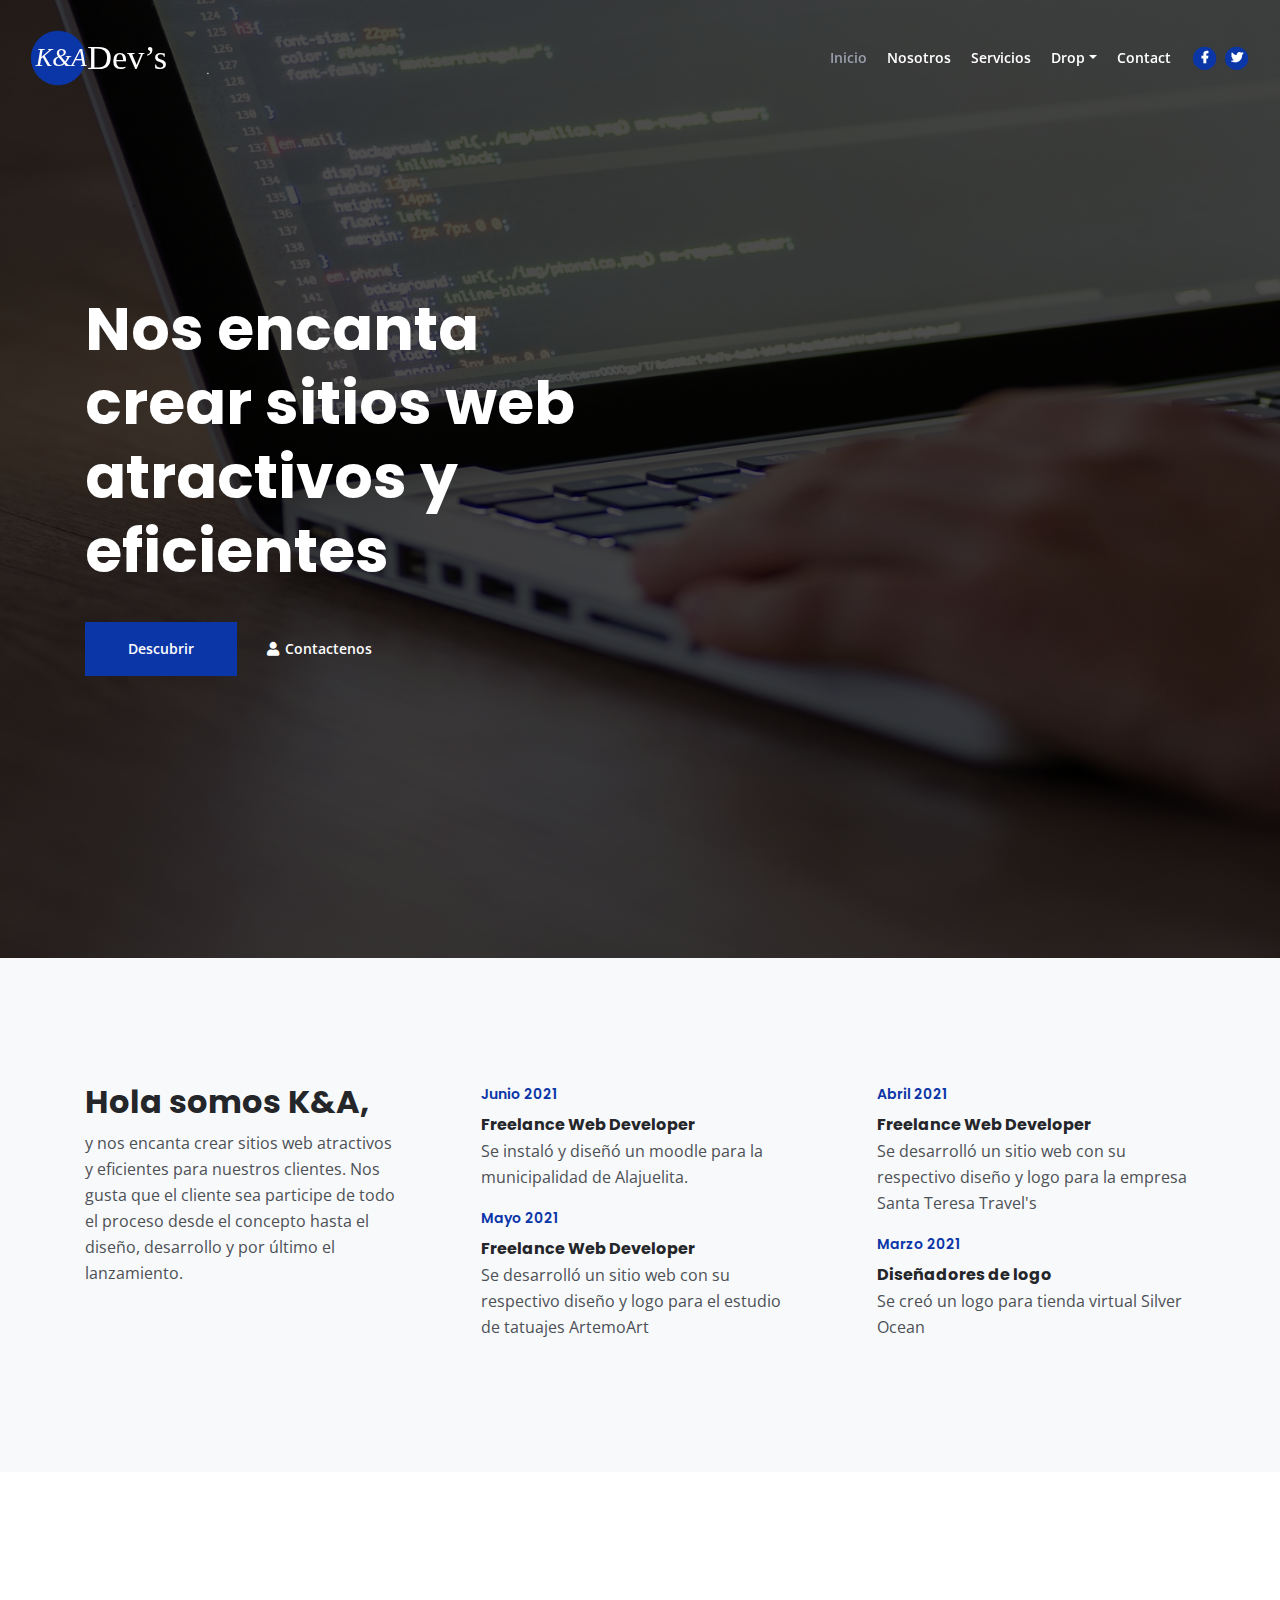
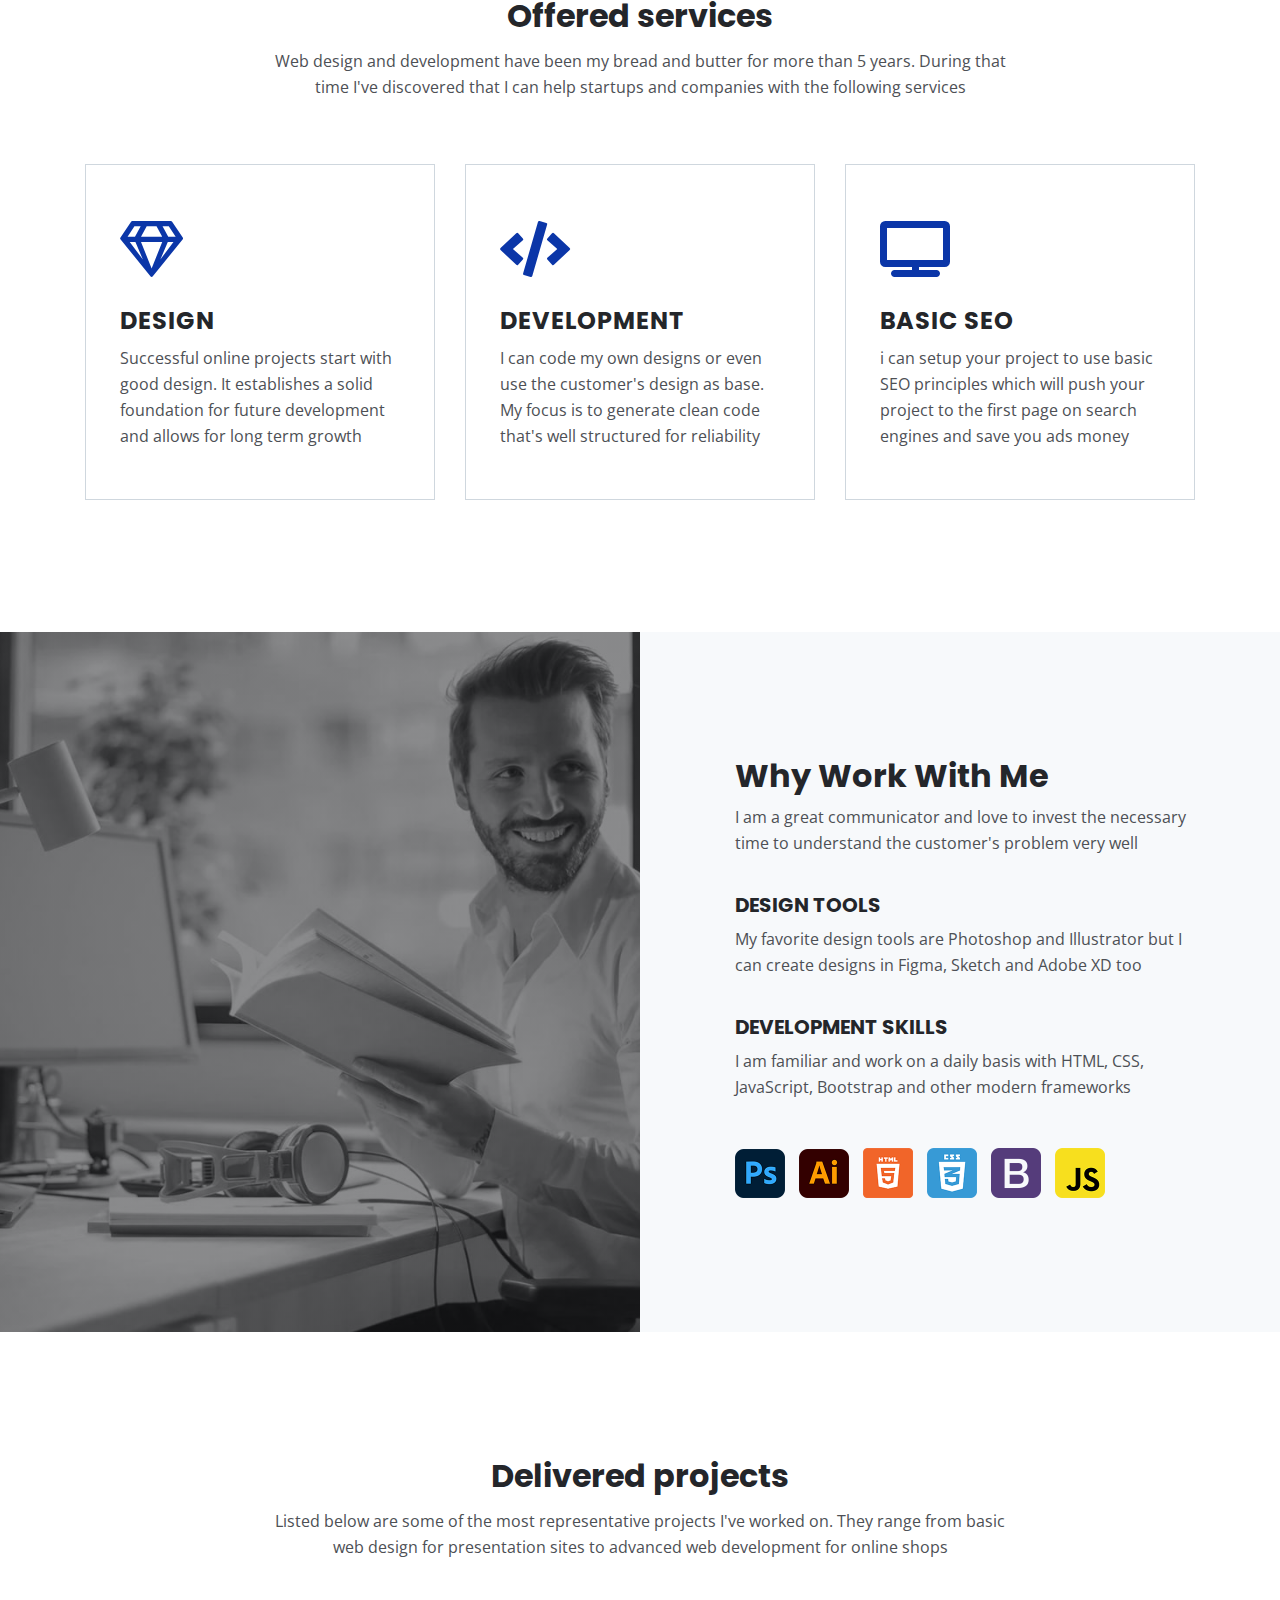
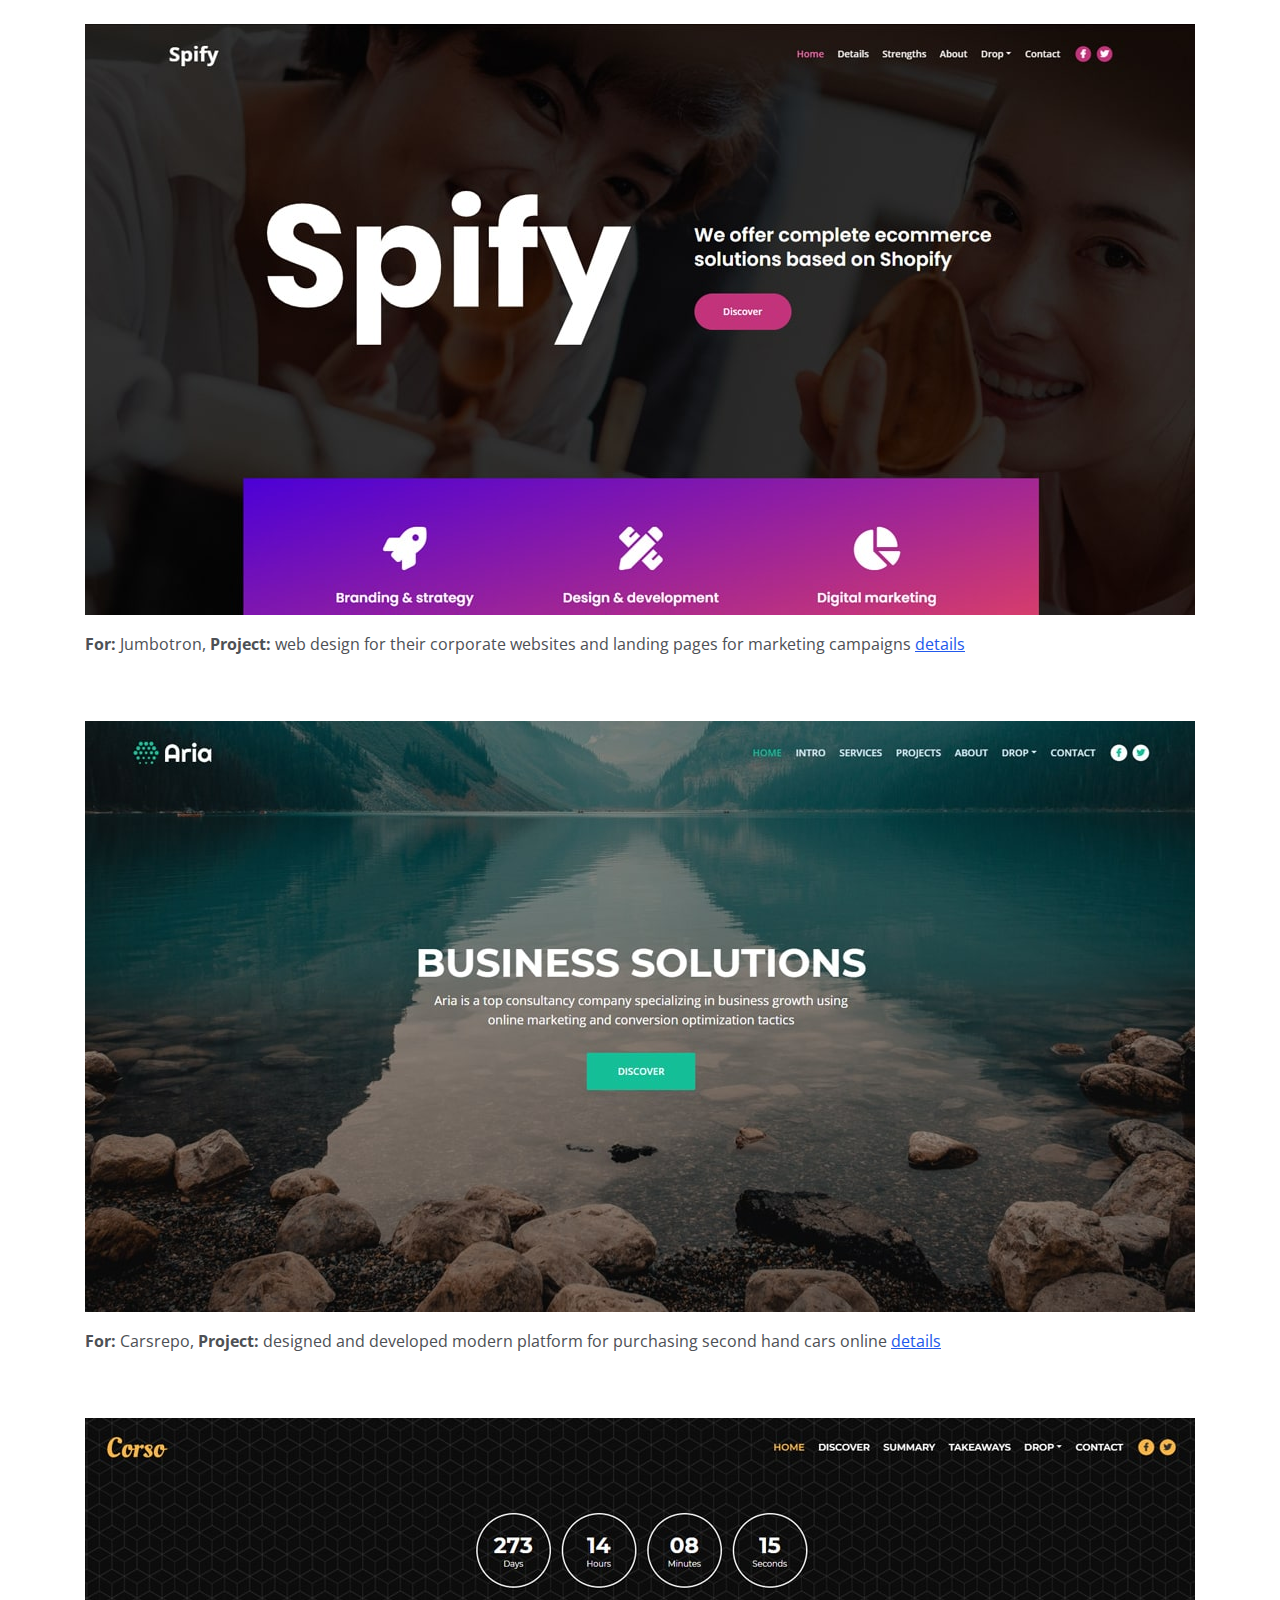
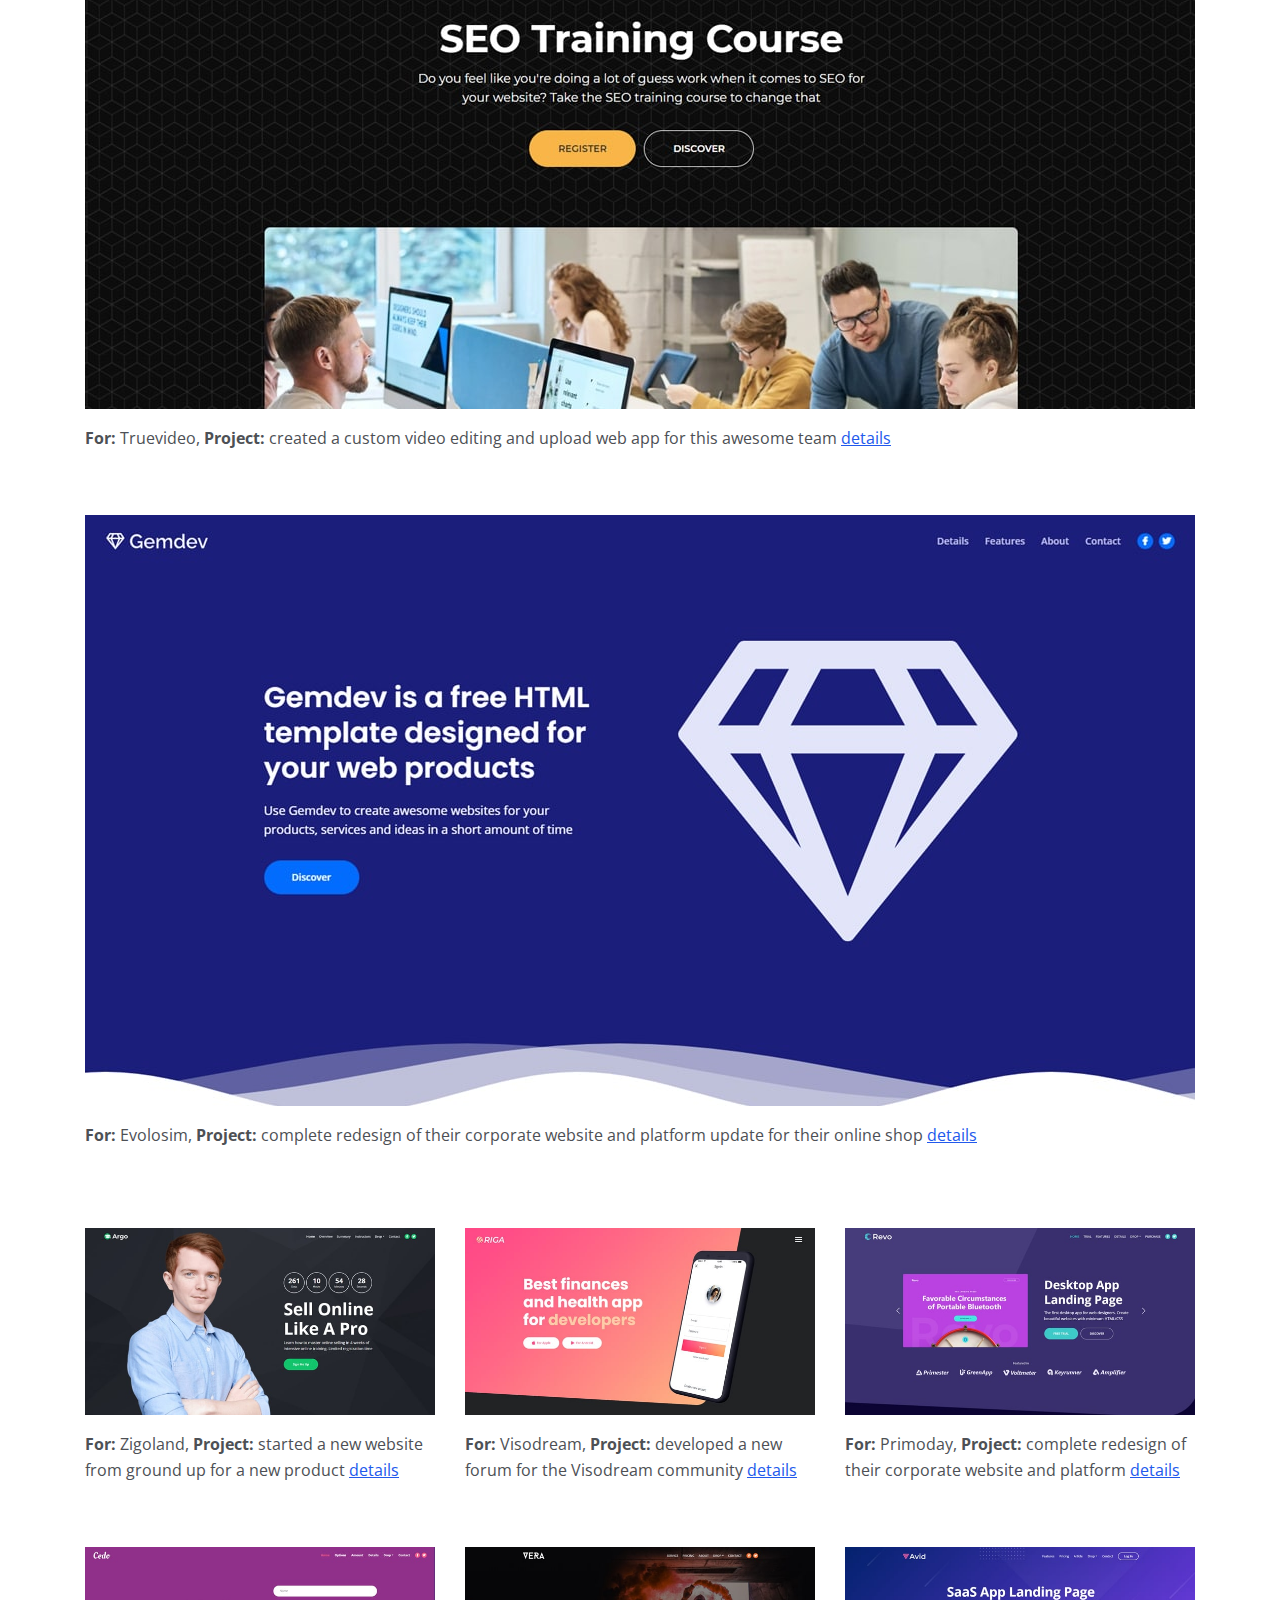
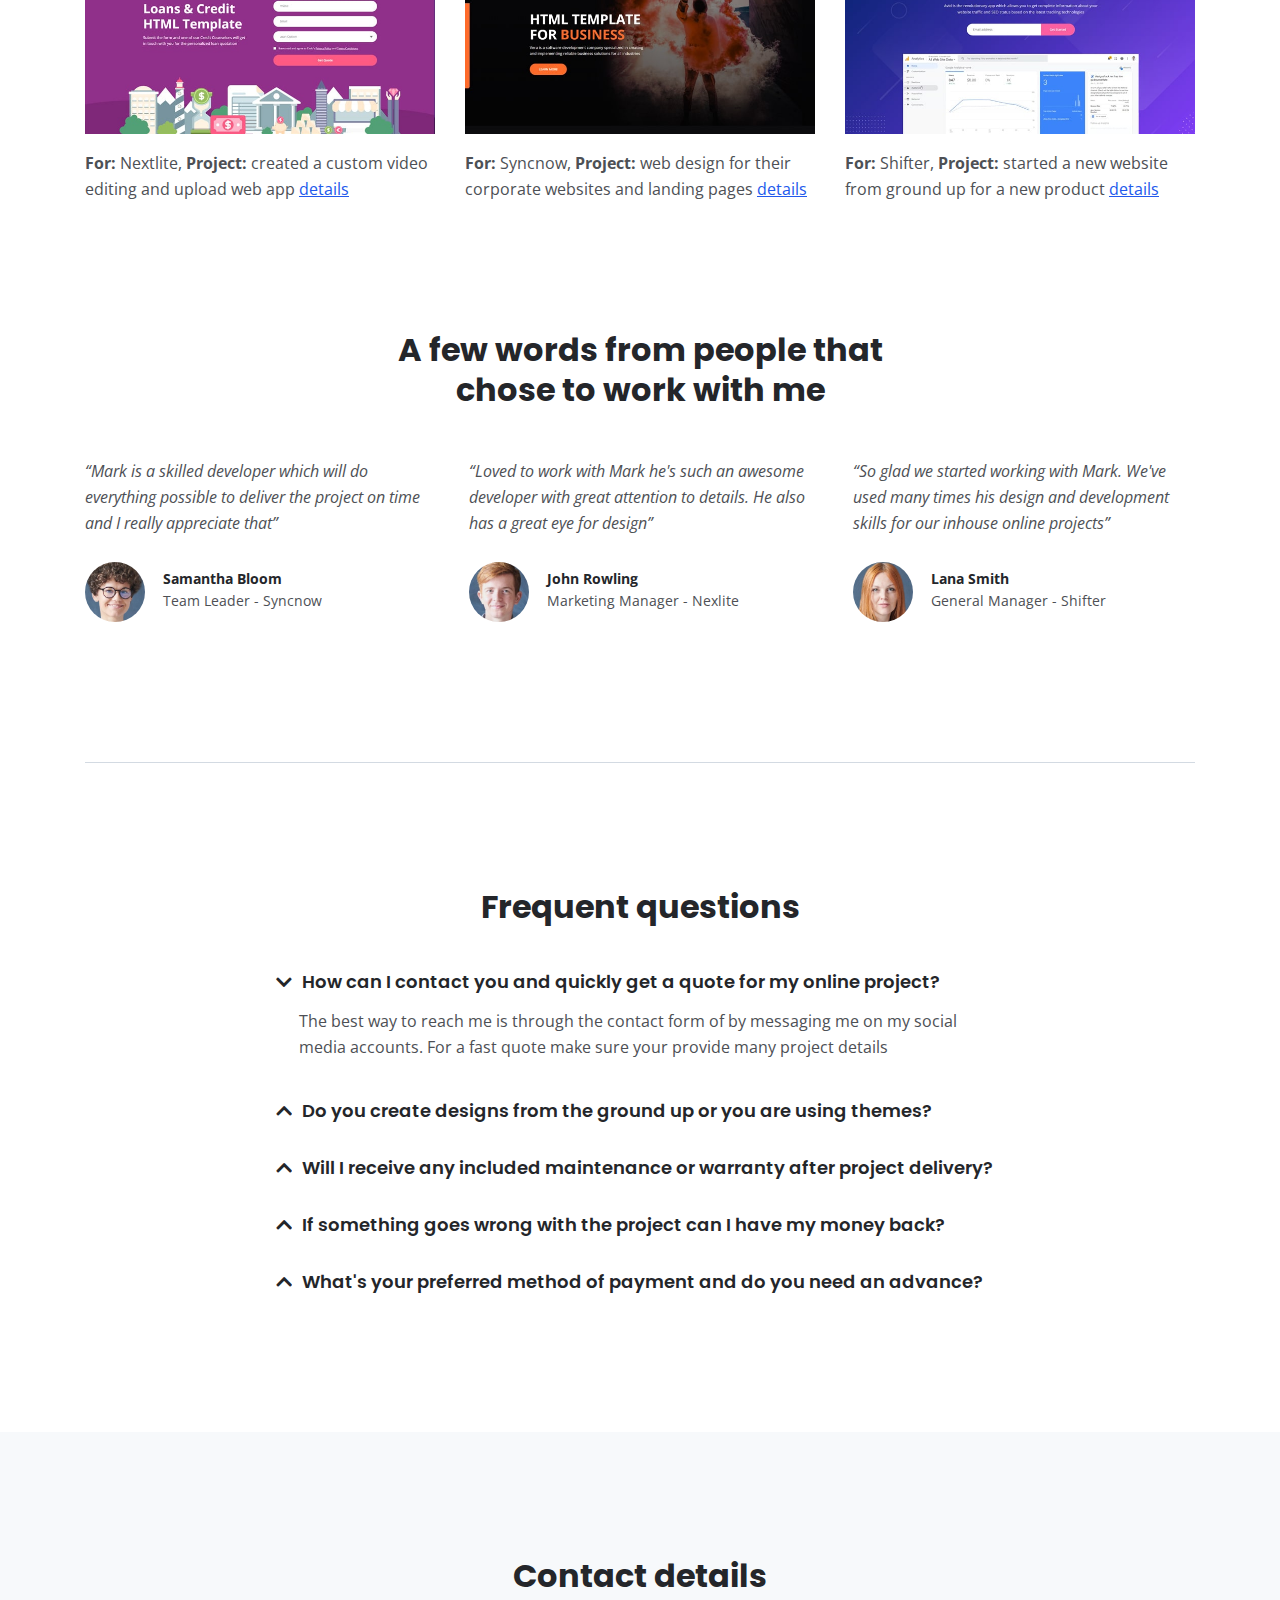
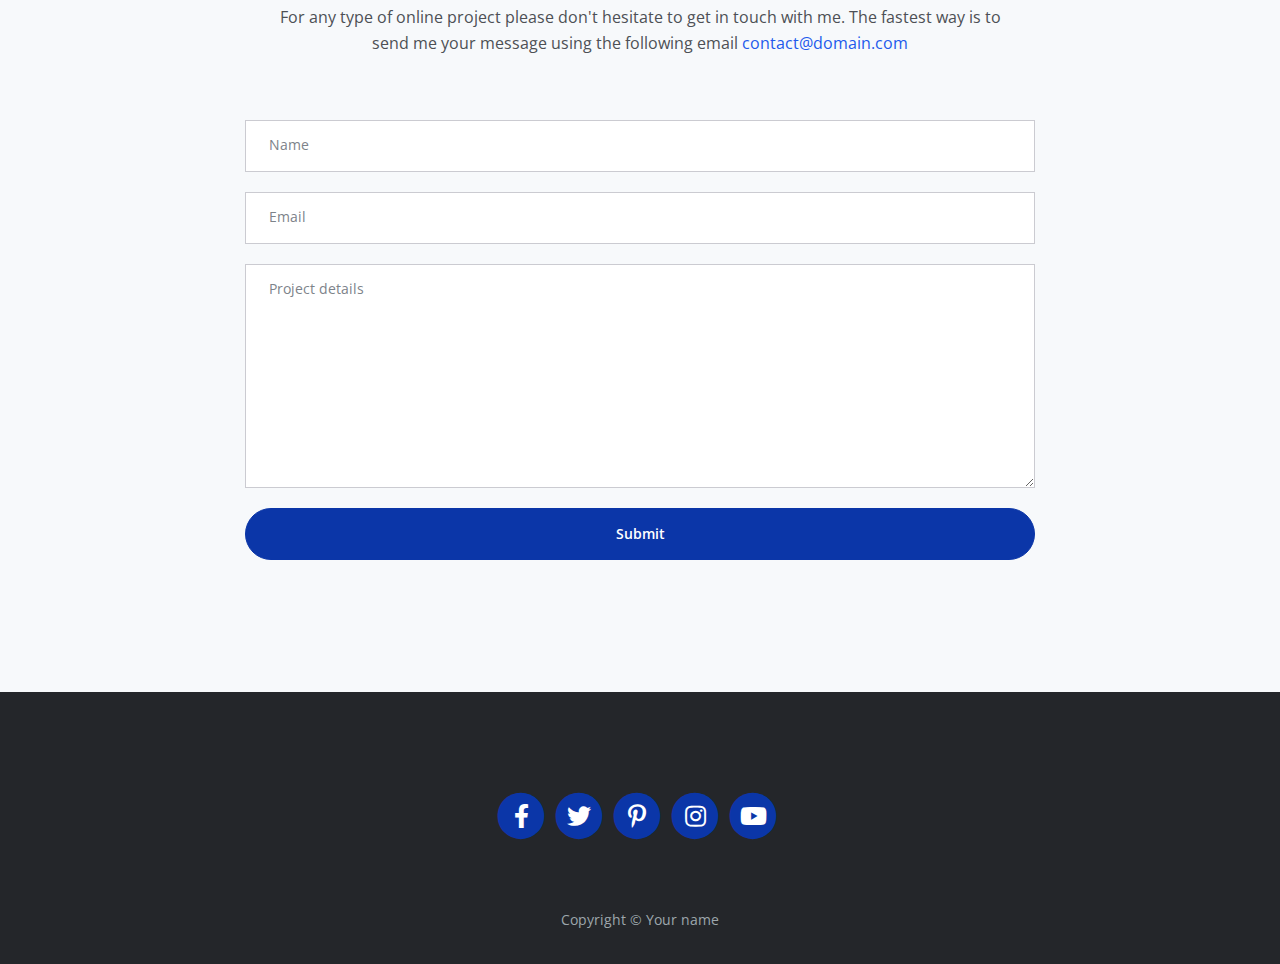
<file: index.html>
<!DOCTYPE html>
<html lang="en">
<head>
    <meta charset="utf-8">
    <meta name="viewport" content="width=device-width, initial-scale=1, shrink-to-fit=no">
    
    <!-- SEO Meta Tags -->
    <meta name="description" content="Mark is a portfolio website Bootstrap HTML template which helps you easily create a beautiful and efficient presentation of your skills, most loved projects, and offered services">
    <meta name="author" content="Your name">

    <!-- OG Meta Tags to improve the way the post looks when you share the page on Facebook, Twitter, LinkedIn -->
	<meta property="og:site_name" content="" /> <!-- website name -->
	<meta property="og:site" content="" /> <!-- website link -->
	<meta property="og:title" content=""/> <!-- title shown in the actual shared post -->
	<meta property="og:description" content="" /> <!-- description shown in the actual shared post -->
	<meta property="og:image" content="" /> <!-- image link, make sure it's jpg -->
	<meta property="og:url" content="" /> <!-- where do you want your post to link to -->
	<meta name="twitter:card" content="summary_large_image"> <!-- to have large image post format in Twitter -->

    <!-- Webpage Title -->
    <title>K&A Developers</title>
    
    <!-- Styles -->
    <link rel="preconnect" href="https://fonts.gstatic.com">
    <link href="https://fonts.googleapis.com/css2?family=Open+Sans:ital,wght@0,400;0,600;0,700;1,400&family=Poppins:wght@600&display=swap" rel="stylesheet">
    <link href="css/bootstrap.css" rel="stylesheet">
    <link href="css/fontawesome-all.css" rel="stylesheet">
	<link href="css/styles.css" rel="stylesheet">
	
	<!-- Favicon  -->
    <link rel="icon" href="images/favicon2.png">
</head>
<body data-spy="scroll" data-target=".fixed-top">
    
    <!-- Navigation -->
    <nav class="navbar navbar-expand-lg fixed-top navbar-dark">
        <div class="container">
            
            <!-- Image Logo -->
            <a class="navbar-brand logo-image" href="index.html"><img src="images/logo2.svg" alt="alternative"></a>  

            <!-- Text Logo - Use this if you don't have a graphic logo -->
            <!-- <a class="navbar-brand logo-text page-scroll" href="index.html">Mark</a> -->

            <button class="navbar-toggler p-0 border-0" type="button" data-toggle="offcanvas">
                <span class="navbar-toggler-icon"></span>
            </button>

            <div class="navbar-collapse offcanvas-collapse" id="navbarsExampleDefault">
                <ul class="navbar-nav ml-auto">
                    <li class="nav-item">
                        <a class="nav-link page-scroll" href="#header">Inicio <span class="sr-only">(current)</span></a>
                    </li>
                    <li class="nav-item">
                        <a class="nav-link page-scroll" href="#about">Nosotros</a>
                    </li>
                    <li class="nav-item">
                        <a class="nav-link page-scroll" href="#services">Servicios</a>
                    </li>
                    <li class="nav-item dropdown">
                        <a class="nav-link dropdown-toggle" href="#" id="dropdown01" data-toggle="dropdown" aria-haspopup="true" aria-expanded="false">Drop</a>
                        <div class="dropdown-menu" aria-labelledby="dropdown01">
                            <a class="dropdown-item page-scroll" href="project.html">Project Details</a>
                            <div class="dropdown-divider"></div>
                            <a class="dropdown-item page-scroll" href="terms.html">Terms Conditions</a>
                            <div class="dropdown-divider"></div>
                            <a class="dropdown-item page-scroll" href="privacy.html">Privacy Policy</a>
                        </div>
                    </li>
                    <li class="nav-item">
                        <a class="nav-link page-scroll" href="#contact">Contact</a>
                    </li>
                </ul>
                <span class="nav-item social-icons">
                    <span class="fa-stack">
                        <a href="#your-link">
                            <i class="fas fa-circle fa-stack-2x"></i>
                            <i class="fab fa-facebook-f fa-stack-1x"></i>
                        </a>
                    </span>
                    <span class="fa-stack">
                        <a href="#your-link">
                            <i class="fas fa-circle fa-stack-2x"></i>
                            <i class="fab fa-twitter fa-stack-1x"></i>
                        </a>
                    </span>
                </span>
            </div> <!-- end of navbar-collapse -->
        </div> <!-- end of container -->
    </nav> <!-- end of navbar -->
    <!-- end of navigation -->


    <!-- Header -->
    <header id="header" class="header">
        <div class="container">
            <div class="row">
                <div class="col-lg-6">
                    <div class="text-container">
                        <h1 class="h1-large">Nos encanta crear sitios web atractivos y eficientes</h1>
                        <a class="btn-solid-lg page-scroll" href="#about">Descubrir</a>
                        <a class="btn-outline-lg page-scroll" href="#contact"><i class="fas fa-user"></i>Contactenos</a>
                    </div> <!-- end of text-container -->
                </div> <!-- end of col -->
            </div> <!-- end of row -->
        </div> <!-- end of container -->
    </header> <!-- end of header -->
    <!-- end of header -->


    <!-- About-->
    <div id="about" class="basic-1 bg-gray">
        <div class="container">
            <div class="row">
                <div class="col-lg-4">
                    <div class="text-container first">
                        <h2>Hola somos K&A,</h2>
                        <p>y nos encanta crear sitios web atractivos y eficientes para nuestros clientes. Nos gusta que el cliente sea participe de todo el proceso desde el concepto hasta el diseño, desarrollo y por último el lanzamiento.</p>
                    </div> <!-- end of text-container -->
                </div> <!-- end of col -->
                <div class="col-lg-4">
                    <div class="text-container second">
                        <div class="time">Junio 2021</div>
                        <h6>Freelance Web Developer</h6>
                        <p>Se instaló y diseñó un moodle para la municipalidad de Alajuelita.</p>
                        <div class="time">Mayo 2021</div>
                        <h6>Freelance Web Developer</h6>
                        <p>Se desarrolló un sitio web con su respectivo diseño y logo para el estudio de tatuajes ArtemoArt</p>
                    </div> <!-- end of text-container -->
                </div> <!-- end of col -->
                <div class="col-lg-4">
                    <div class="text-container third">
                        <div class="time">Abril 2021</div>
                        <h6>Freelance Web Developer</h6>
                        <p>Se desarrolló un sitio web con su respectivo diseño y logo para la empresa Santa Teresa Travel's</p>
                        <div class="time">Marzo 2021</div>
                        <h6>Diseñadores de logo</h6>
                        <p>Se creó un logo para tienda virtual Silver Ocean</p>
                    </div> <!-- end of text-container -->
                </div> <!-- end of col -->
            </div> <!-- end of row -->
        </div> <!-- end of container -->
    </div> <!-- end of basic-1 -->
    <!-- end of about -->


    <!-- Services -->
    <div id="services" class="basic-2">
        <div class="container">
            <div class="row">
                <div class="col-lg-12">
                    <h2 class="h2-heading">Offered services</h2>
                    <p class="p-heading">Web design and development have been my bread and butter for more than 5 years. During that time I've discovered that I can help startups and companies with the following services</p>
                </div> <!-- end of col -->
            </div> <!-- end of row -->
            <div class="row">
                <div class="col-lg-4">
                    <div class="text-box">
                        <i class="far fa-gem"></i>
                        <h4>DESIGN</h4>
                        <p>Successful online projects start with good design. It establishes a solid foundation for future development and allows for long term growth</p>
                    </div> <!-- end of text-box -->
                </div> <!-- end of col -->
                <div class="col-lg-4">
                    <div class="text-box">
                        <i class="fas fa-code"></i>
                        <h4>DEVELOPMENT</h4>
                        <p>I can code my own designs or even use the customer's design as base. My focus is to generate clean code that's well structured for reliability</p>
                    </div> <!-- end of text-box -->
                </div> <!-- end of col -->
                <div class="col-lg-4">
                    <div class="text-box">
                        <i class="fas fa-tv"></i>
                        <h4>BASIC SEO</h4>
                        <p>i can setup your project to use basic SEO principles which will push your project to the first page on search engines and save you ads money</p>
                    </div> <!-- end of text-box -->
                </div> <!-- end of col -->
            </div> <!-- end of row -->
        </div> <!-- end of container -->
    </div> <!-- end of basic-2 -->
    <!-- end of services -->


    <!-- Details -->
	<div class="split">
		<div class="area-1">
		</div><!-- end of area-1 on same line and no space between comments to eliminate margin white space --><div class="area-2 bg-gray">
            <div class="container">    
                <div class="row">
                    <div class="col-lg-12">     
                        
                        <!-- Text Container -->
                        <div class="text-container">
                            <h2>Why Work With Me</h2>
                            <p>I am a great communicator and love to invest the necessary time to understand the customer's problem very well</p>
                            <h5>DESIGN TOOLS</h5>
                            <p>My favorite design tools are Photoshop and Illustrator but I can create designs in Figma, Sketch and Adobe XD too</p>
                            <h5>DEVELOPMENT SKILLS</h5>
                            <p>I am familiar and work on a daily basis with HTML, CSS, JavaScript, Bootstrap and other modern frameworks</p>
                            
                            <div class="icons-container">
                                <img src="images/details-icon-photoshop.png" alt="alternative">
                                <img src="images/details-icon-illustrator.png" alt="alternative">
                                <img src="images/details-icon-html.png" alt="alternative">
                                <img src="images/details-icon-css.png" alt="alternative">
                                <img src="images/details-icon-bootstrap.png" alt="alternative">
                                <img src="images/details-icon-javascript.png" alt="alternative">
                            </div> <!-- end of icons-container -->
                        </div> <!-- end of text-container -->
                        <!-- end of text container -->

                    </div> <!-- end of col -->
                </div> <!-- end of row -->
            </div> <!-- end of container -->
		</div> <!-- end of area-2 -->
    </div> <!-- end of split -->
    <!-- end of details -->


    <!-- Projects -->
    <div id="projects" class="basic-3">
        <div class="container">
            <div class="row">
                <div class="col-lg-12">
                    <h2 class="h2-heading">Delivered projects</h2>
                    <p class="p-heading">Listed below are some of the most representative projects I've worked on. They range from basic web design for presentation sites to advanced web development for online shops</p>
                </div> <!-- end of col -->
            </div> <!-- end of row -->
            <div class="row">
                <div class="col-lg-12">
                    <div class="text-container">
                        <div class="image-container">
                            <a href="project.html">
                                <img class="img-fluid" src="images/project-1.jpg" alt="alternative">
                            </a>
                        </div> <!-- end of image-container -->
                        <p><strong>For:</strong> Jumbotron, <strong>Project:</strong> web design for their corporate websites and landing pages for marketing campaigns <a class="blue" href="project.html">details</a></p>
                    </div> <!-- end of text-container -->
                    <div class="text-container">
                        <div class="image-container">
                            <a href="project.html">
                                <img class="img-fluid" src="images/project-2.jpg" alt="alternative">
                            </a>
                        </div> <!-- end of image-container -->
                        <p><strong>For:</strong> Carsrepo, <strong>Project:</strong> designed and developed modern platform for purchasing second hand cars online <a class="blue" href="project.html">details</a></p>
                    </div> <!-- end of text-container -->
                    <div class="text-container">
                        <div class="image-container">
                            <a href="project.html">
                                <img class="img-fluid" src="images/project-3.jpg" alt="alternative">
                            </a>
                        </div> <!-- end of image-container -->
                        <p><strong>For:</strong> Truevideo, <strong>Project:</strong> created a custom video editing and upload web app for this awesome team <a class="blue" href="project.html">details</a></p>
                    </div> <!-- end of text-container -->
                    <div class="text-container">
                        <div class="image-container">
                            <a href="project.html">
                                <img class="img-fluid" src="images/project-4.jpg" alt="alternative">
                            </a>
                        </div> <!-- end of image-container -->
                        <p><strong>For:</strong> Evolosim, <strong>Project:</strong> complete redesign of their corporate website and platform update for their online shop <a class="blue" href="project.html">details</a></p>
                    </div> <!-- end of text-container -->
                </div> <!-- end of col -->
            </div> <!-- end of row -->
        </div> <!-- end of container -->
    </div> <!-- end of basic-3 -->
    <!-- end of projects -->


    <!-- Works -->
    <div class="basic-4">
        <div class="container">
            <div class="row">
                <div class="col-lg-4">
                    <div class="text-container">
                        <div class="image-container">
                            <a href="project.html">
                                <img class="img-fluid" src="images/work-1.jpg" alt="alternative">
                            </a>
                        </div> <!-- end of image-container -->
                        <p><strong>For:</strong> Zigoland, <strong>Project:</strong> started a new website from ground up for a new product <a class="blue" href="project.html">details</a></p>
                    </div> <!-- end of text-container -->
                </div> <!-- end of col -->
                <div class="col-lg-4">
                    <div class="text-container">
                        <div class="image-container">
                            <a href="project.html">
                                <img class="img-fluid" src="images/work-2.jpg" alt="alternative">
                            </a>
                        </div> <!-- end of image-container -->
                        <p><strong>For:</strong> Visodream, <strong>Project:</strong> developed a new forum for the Visodream community <a class="blue" href="project.html">details</a></p>
                    </div> <!-- end of text-container -->
                </div> <!-- end of col -->
                <div class="col-lg-4">
                    <div class="text-container">
                        <div class="image-container">
                            <a href="project.html">
                                <img class="img-fluid" src="images/work-3.jpg" alt="alternative">
                            </a>
                        </div> <!-- end of image-container -->
                        <p><strong>For:</strong> Primoday, <strong>Project:</strong> complete redesign of their corporate website and platform <a class="blue" href="project.html">details</a></p>
                    </div> <!-- end of text-container -->
                </div> <!-- end of col -->
            </div> <!-- end of row -->
            <div class="row">
                <div class="col-lg-4">
                    <div class="text-container">
                        <div class="image-container">
                            <a href="project.html">
                                <img class="img-fluid" src="images/work-4.jpg" alt="alternative">
                            </a>
                        </div> <!-- end of image-container -->
                        <p><strong>For:</strong> Nextlite, <strong>Project:</strong> created a custom video editing and upload web app <a class="blue" href="project.html">details</a></p>
                    </div> <!-- end of text-container -->
                </div> <!-- end of col -->
                <div class="col-lg-4">
                    <div class="text-container">
                        <div class="image-container">
                            <a href="project.html">
                                <img class="img-fluid" src="images/work-5.jpg" alt="alternative">
                            </a>
                        </div> <!-- end of image-container -->
                        <p><strong>For:</strong> Syncnow, <strong>Project:</strong> web design for their corporate websites and landing pages <a class="blue" href="project.html">details</a></p>
                    </div> <!-- end of text-container -->
                </div> <!-- end of col -->
                <div class="col-lg-4">
                    <div class="text-container">
                        <div class="image-container">
                            <a href="project.html">
                                <img class="img-fluid" src="images/work-6.jpg" alt="alternative">
                            </a>
                        </div> <!-- end of image-container -->
                        <p><strong>For:</strong> Shifter, <strong>Project:</strong> started a new website from ground up for a new product <a class="blue" href="project.html">details</a></p>
                    </div> <!-- end of text-container -->
                </div> <!-- end of col -->
            </div> <!-- end of row -->
        </div> <!-- end of container -->
    </div> <!-- end of basic-4 -->
    <!-- end of works -->


    <!-- Testimonials -->
    <div class="cards-1">
        <div class="container">
            <div class="row">
                <div class="col-lg-12">
                    <h2 class="h2-heading">A few words from people that chose to work with me</h2>
                </div> <!-- end of col -->
            </div> <!-- end of row -->
            <div class="row">
                <div class="col-lg-12">
                    
                    <!-- Card -->
                    <div class="card">
                        <div class="card-body">
                            <p class="testimonial-text">“Mark is a skilled developer which will do everything possible to deliver the project on time and I really appreciate that”</p>
                            <div class="details">
                                <img src="images/testimonial-1.jpg" alt="alternative">
                                <div class="text">
                                    <div class="testimonial-author">Samantha Bloom</div>
                                    <div class="occupation">Team Leader - Syncnow</div>
                                </div> <!-- end of text -->
                            </div> <!-- end of testimonial-details -->
                        </div>
                    </div>
                    <!-- end of card -->

                    <!-- Card -->
                    <div class="card">
                        <div class="card-body">
                            <p class="testimonial-text">“Loved to work with Mark he's such an awesome developer with great attention to details. He also has a great eye for design”</p>
                            <div class="details">
                                <img src="images/testimonial-2.jpg" alt="alternative">
                                <div class="text">
                                    <div class="testimonial-author">John Rowling</div>
                                    <div class="occupation">Marketing Manager - Nexlite</div>
                                </div> <!-- end of text -->
                            </div> <!-- end of testimonial-details -->
                        </div>
                    </div>
                    <!-- end of card -->

                    <!-- Card -->
                    <div class="card">
                        <div class="card-body">
                            <p class="testimonial-text">“So glad we started working with Mark. We've used many times his design and development skills for our inhouse online projects”</p>
                            <div class="details">
                                <img src="images/testimonial-3.jpg" alt="alternative">
                                <div class="text">
                                    <div class="testimonial-author">Lana Smith</div>
                                    <div class="occupation">General Manager - Shifter</div>
                                </div> <!-- end of text -->
                            </div> <!-- end of testimonial-details -->
                        </div>
                    </div>
                    <!-- end of card -->

                </div> <!-- end of col -->
            </div> <!-- end of row -->
        </div> <!-- end of container -->
    </div> <!-- end of cards-1 -->
    <!-- end of testimonials -->


    <!-- Section Divider -->
    <div class="container">
        <div class="row">
            <div class="col-lg-12">
                <hr class="section-divider">
            </div> <!-- end of col -->
        </div> <!-- end of row -->
    </div> <!-- end of container -->
    <!-- end of section divider -->


    <!-- Questions -->
    <div class="accordion-1">
        <div class="container">
            <div class="row">
                <div class="col-lg-12">
                    <h2 class="h2-heading">Frequent questions</h2>
                </div> <!-- end of col -->
            </div> <!-- end of row -->
            <div class="row">
                <div class="col-lg-12">

                    <div class="accordion" id="accordionExample">
                        <div class="card">
                            <div class="card-header" id="headingOne">
                                <button class="btn btn-link btn-block text-left" type="button" data-toggle="collapse" data-target="#collapseOne" aria-expanded="true" aria-controls="collapseOne">
                                    How can I contact you and quickly get a quote for my online project?
                                </button>
                            </div>
                            <div id="collapseOne" class="collapse show" aria-labelledby="headingOne" data-parent="#accordionExample">
                                <div class="card-body">
                                    The best way to reach me is through the contact form of by messaging me on my social media accounts. For a fast quote make sure your provide many project details
                                </div>
                            </div>
                        </div>
                        <div class="card">
                            <div class="card-header" id="headingTwo">
                                <button class="btn btn-link btn-block text-left collapsed" type="button" data-toggle="collapse" data-target="#collapseTwo" aria-expanded="false" aria-controls="collapseTwo">
                                    Do you create designs from the ground up or you are using themes?
                                </button>
                            </div>
                            <div id="collapseTwo" class="collapse" aria-labelledby="headingTwo" data-parent="#accordionExample">
                                <div class="card-body">
                                    The best way to reach me is through the contact form of by messaging me on my social media accounts. For a fast quote make sure your provide many project details
                                </div>
                            </div>
                        </div>
                        <div class="card">
                            <div class="card-header" id="headingThree">
                                <button class="btn btn-link btn-block text-left collapsed" type="button" data-toggle="collapse" data-target="#collapseThree" aria-expanded="false" aria-controls="collapseThree">
                                    Will I receive any included maintenance or warranty after project delivery?
                                </button>
                            </div>
                            <div id="collapseThree" class="collapse" aria-labelledby="headingThree" data-parent="#accordionExample">
                                <div class="card-body">
                                    The best way to reach me is through the contact form of by messaging me on my social media accounts. For a fast quote make sure your provide many project details
                                </div>
                            </div>
                        </div>
                        <div class="card">
                            <div class="card-header" id="headingFour">
                                <button class="btn btn-link btn-block text-left collapsed" type="button" data-toggle="collapse" data-target="#collapseFour" aria-expanded="false" aria-controls="collapseFour">
                                    If something goes wrong with the project can I have my money back?
                                </button>
                            </div>
                            <div id="collapseFour" class="collapse" aria-labelledby="headingFour" data-parent="#accordionExample">
                                <div class="card-body">
                                    The best way to reach me is through the contact form of by messaging me on my social media accounts. For a fast quote make sure your provide many project details
                                </div>
                            </div>
                        </div>
                        <div class="card">
                            <div class="card-header" id="headingFive">
                                <button class="btn btn-link btn-block text-left collapsed" type="button" data-toggle="collapse" data-target="#collapseFive" aria-expanded="false" aria-controls="collapseFive">
                                    What's your preferred method of payment and do you need an advance?
                                </button>
                            </div>
                            <div id="collapseFive" class="collapse" aria-labelledby="headingFive" data-parent="#accordionExample">
                                <div class="card-body">
                                    The best way to reach me is through the contact form of by messaging me on my social media accounts. For a fast quote make sure your provide many project details
                                </div>
                            </div>
                        </div>
                    </div> <!-- end of accordion -->

                </div> <!-- end of col -->
            </div> <!-- end of row -->
        </div> <!-- end of container -->
    </div> <!-- end of accordion-1 -->
    <!-- end of questions -->


    <!-- Contact -->
    <div id="contact" class="form-1 bg-gray">
        <div class="container">
            <div class="row">
                <div class="col-lg-12">
                    <h2>Contact details</h2>
                    <p class="p-heading">For any type of online project please don't hesitate to get in touch with me. The fastest way is to send me your message using the following email <a class="blue no-line" href="#your-link">contact@domain.com</a></p>
                </div> <!-- end of col -->
            </div> <!-- end of row -->
            <div class="row">
                <div class="col-lg-12">
                    
                    <!-- Contact Form -->
                    <form id="contactForm">
                        <div class="form-group">
                            <input type="text" class="form-control-input" id="cname" required>
                            <label class="label-control" for="cname">Name</label>
                        </div>
                        <div class="form-group">
                            <input type="email" class="form-control-input" id="cemail" required>
                            <label class="label-control" for="cemail">Email</label>
                        </div>
                        <div class="form-group">
                            <textarea class="form-control-textarea" id="cmessage" required></textarea>
                            <label class="label-control" for="cmessage">Project details</label>
                        </div>
                        <div class="form-group">
                            <button type="submit" class="form-control-submit-button">Submit</button>
                        </div>
                    </form>
                    <!-- end of contact form -->

                </div> <!-- end of col -->
            </div> <!-- end of row -->
        </div> <!-- end of container -->
    </div> <!-- end of form-1 -->  
    <!-- end of contact -->


    <!-- Footer -->
    <div class="footer bg-gray">
        <div class="container">
            <div class="row">
                <div class="col-lg-12">
                    <div class="social-container">
                        <span class="fa-stack">
                            <a href="#your-link">
                                <i class="fas fa-circle fa-stack-2x"></i>
                                <i class="fab fa-facebook-f fa-stack-1x"></i>
                            </a>
                        </span>
                        <span class="fa-stack">
                            <a href="#your-link">
                                <i class="fas fa-circle fa-stack-2x"></i>
                                <i class="fab fa-twitter fa-stack-1x"></i>
                            </a>
                        </span>
                        <span class="fa-stack">
                            <a href="#your-link">
                                <i class="fas fa-circle fa-stack-2x"></i>
                                <i class="fab fa-pinterest-p fa-stack-1x"></i>
                            </a>
                        </span>
                        <span class="fa-stack">
                            <a href="#your-link">
                                <i class="fas fa-circle fa-stack-2x"></i>
                                <i class="fab fa-instagram fa-stack-1x"></i>
                            </a>
                        </span>
                        <span class="fa-stack">
                            <a href="#your-link">
                                <i class="fas fa-circle fa-stack-2x"></i>
                                <i class="fab fa-youtube fa-stack-1x"></i>
                            </a>
                        </span>
                    </div> <!-- end of social-container -->
                </div> <!-- end of col -->
            </div> <!-- end of row -->
        </div> <!-- end of container -->
    </div> <!-- end of footer -->  
    <!-- end of footer -->


    <!-- Copyright -->
    <div class="copyright bg-gray">
        <div class="container">
            <div class="row">
                <div class="col-lg-12">
                    <p class="p-small">Copyright © <a class="no-line" href="#your-link">Your name</a></p>
                </div> <!-- end of col -->
            </div> <!-- enf of row -->
        </div> <!-- end of container -->
    </div> <!-- end of copyright --> 
    <!-- end of copyright -->
    
    	
    <!-- Scripts -->
    <script src="js/jquery.min.js"></script> <!-- jQuery for Bootstrap's JavaScript plugins -->
    <script src="js/bootstrap.min.js"></script> <!-- Bootstrap framework -->
    <script src="js/jquery.easing.min.js"></script> <!-- jQuery Easing for smooth scrolling between anchors -->
    <script src="js/scripts.js"></script> <!-- Custom scripts -->
</body>
</html>
</file>
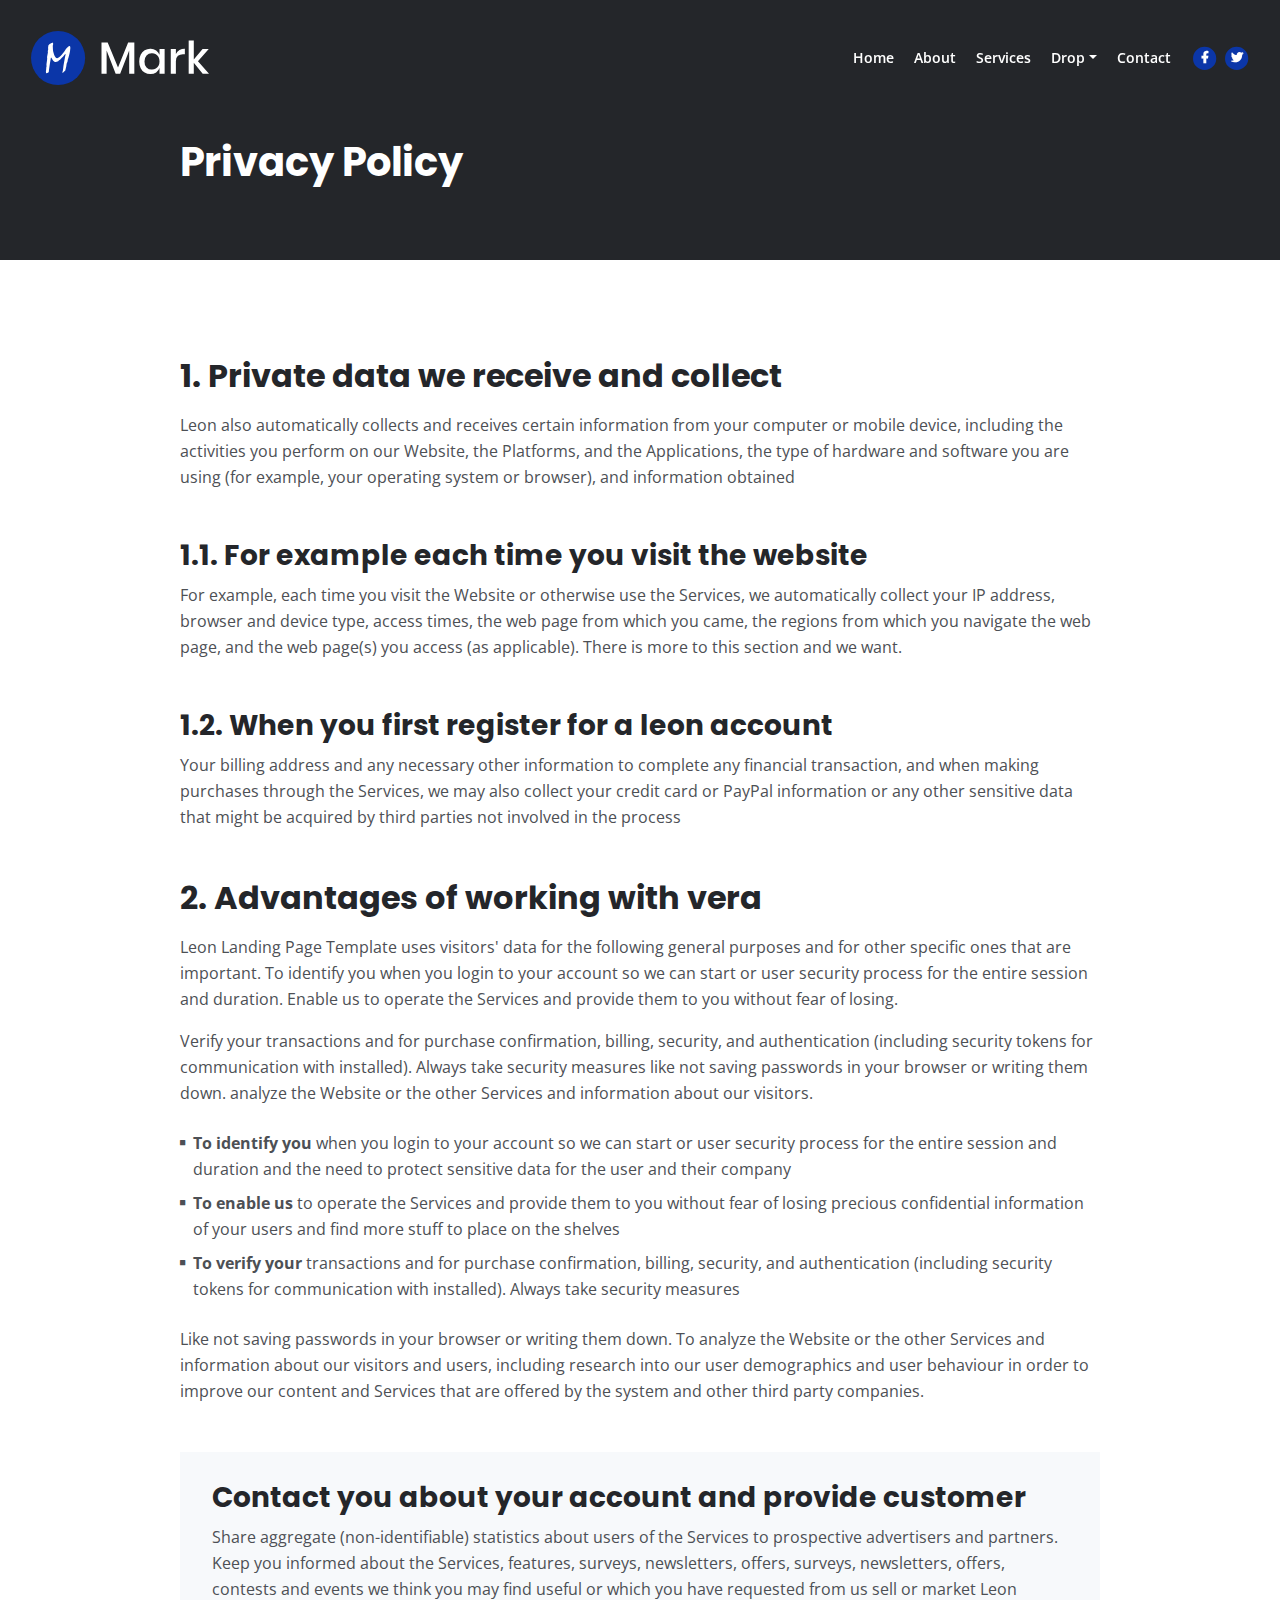
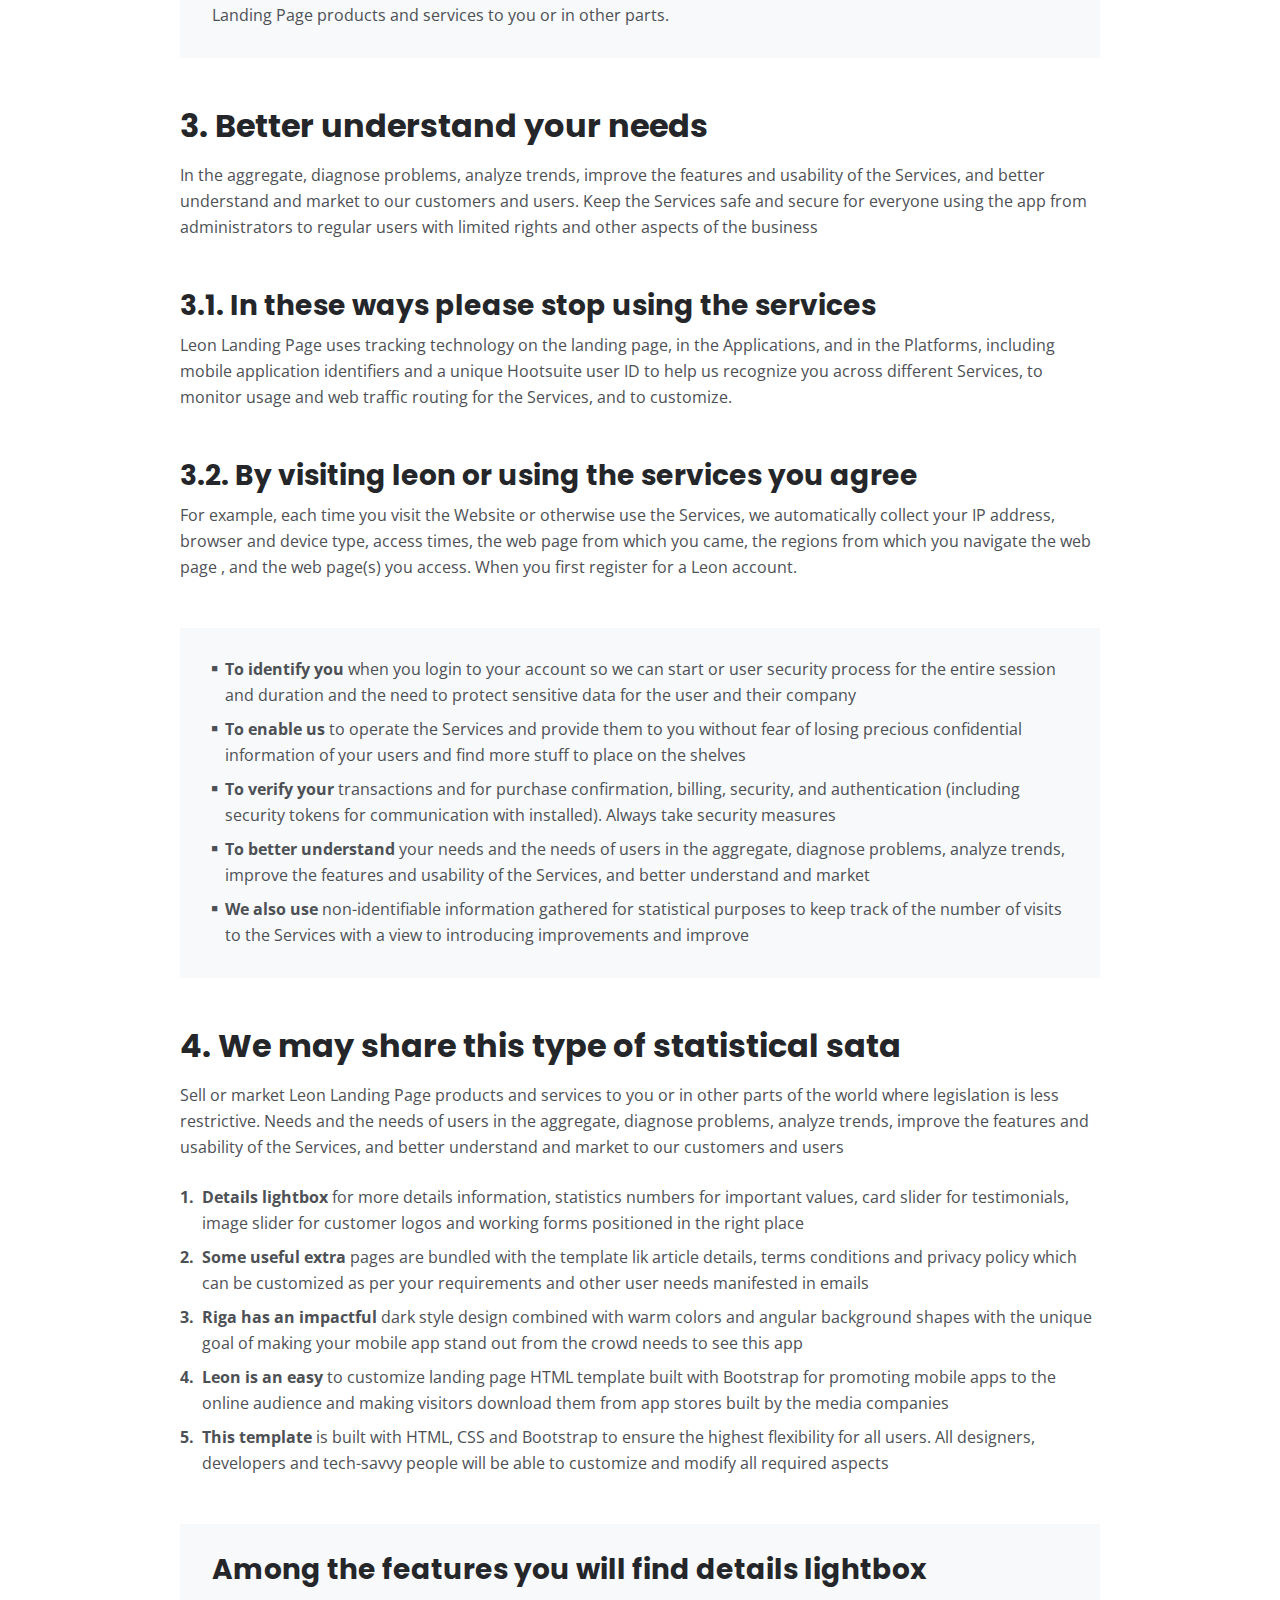
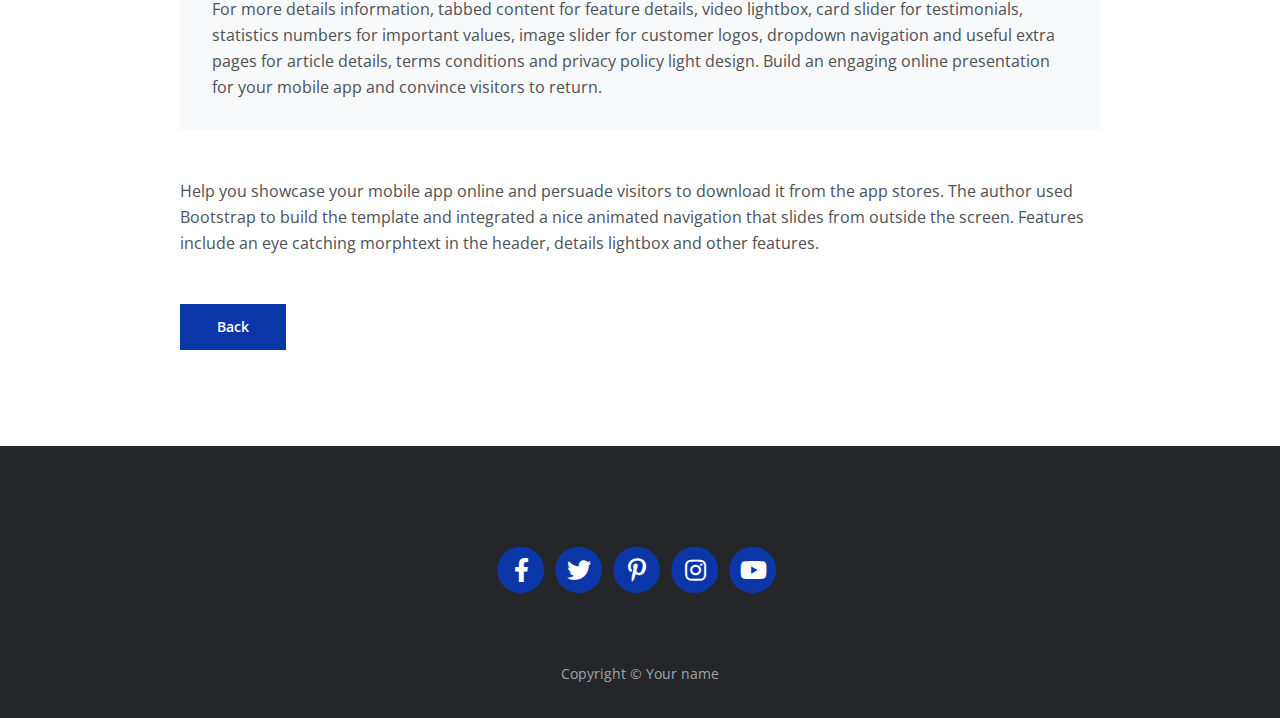
<file: privacy.html>
<!DOCTYPE html>
<html lang="en">
<head>
    <meta charset="utf-8">
    <meta name="viewport" content="width=device-width, initial-scale=1, shrink-to-fit=no">
    
    <!-- SEO Meta Tags -->
    <meta name="description" content="Mark is a portfolio website Bootstrap HTML template which helps you easily create a beautiful and efficient presentation of your skills, most loved projects, and offered services">
    <meta name="author" content="Your name">

    <!-- OG Meta Tags to improve the way the post looks when you share the page on Facebook, Twitter, LinkedIn -->
	<meta property="og:site_name" content="" /> <!-- website name -->
	<meta property="og:site" content="" /> <!-- website link -->
	<meta property="og:title" content=""/> <!-- title shown in the actual shared post -->
	<meta property="og:description" content="" /> <!-- description shown in the actual shared post -->
	<meta property="og:image" content="" /> <!-- image link, make sure it's jpg -->
	<meta property="og:url" content="" /> <!-- where do you want your post to link to -->
	<meta name="twitter:card" content="summary_large_image"> <!-- to have large image post format in Twitter -->

    <!-- Webpage Title -->
    <title>Privacy Policy - Mark</title>
    
    <!-- Styles -->
    <link rel="preconnect" href="https://fonts.gstatic.com">
    <link href="https://fonts.googleapis.com/css2?family=Open+Sans:ital,wght@0,400;0,600;0,700;1,400&family=Poppins:wght@600&display=swap" rel="stylesheet">
    <link href="css/bootstrap.css" rel="stylesheet">
    <link href="css/fontawesome-all.css" rel="stylesheet">
	<link href="css/styles.css" rel="stylesheet">
	
	<!-- Favicon  -->
    <link rel="icon" href="images/favicon.png">
</head>
<body data-spy="scroll" data-target=".fixed-top">
    
    <!-- Navigation -->
    <nav class="navbar navbar-expand-lg fixed-top navbar-dark">
        <div class="container">
            
            <!-- Image Logo -->
            <a class="navbar-brand logo-image" href="index.html"><img src="images/logo.svg" alt="alternative"></a>  

            <!-- Text Logo - Use this if you don't have a graphic logo -->
            <!-- <a class="navbar-brand logo-text page-scroll" href="index.html">Mark</a> -->

            <button class="navbar-toggler p-0 border-0" type="button" data-toggle="offcanvas">
                <span class="navbar-toggler-icon"></span>
            </button>

            <div class="navbar-collapse offcanvas-collapse" id="navbarsExampleDefault">
                <ul class="navbar-nav ml-auto">
                    <li class="nav-item">
                        <a class="nav-link page-scroll" href="index.html#header">Home <span class="sr-only">(current)</span></a>
                    </li>
                    <li class="nav-item">
                        <a class="nav-link page-scroll" href="index.html#about">About</a>
                    </li>
                    <li class="nav-item">
                        <a class="nav-link page-scroll" href="index.html#services">Services</a>
                    </li>
                    <li class="nav-item dropdown">
                        <a class="nav-link dropdown-toggle" href="#" id="dropdown01" data-toggle="dropdown" aria-haspopup="true" aria-expanded="false">Drop</a>
                        <div class="dropdown-menu" aria-labelledby="dropdown01">
                            <a class="dropdown-item page-scroll" href="project.html">Project Details</a>
                            <div class="dropdown-divider"></div>
                            <a class="dropdown-item page-scroll" href="terms.html">Terms Conditions</a>
                            <div class="dropdown-divider"></div>
                            <a class="dropdown-item page-scroll" href="privacy.html">Privacy Policy</a>
                        </div>
                    </li>
                    <li class="nav-item">
                        <a class="nav-link page-scroll" href="index.html#contact">Contact</a>
                    </li>
                </ul>
                <span class="nav-item social-icons">
                    <span class="fa-stack">
                        <a href="#your-link">
                            <i class="fas fa-circle fa-stack-2x"></i>
                            <i class="fab fa-facebook-f fa-stack-1x"></i>
                        </a>
                    </span>
                    <span class="fa-stack">
                        <a href="#your-link">
                            <i class="fas fa-circle fa-stack-2x"></i>
                            <i class="fab fa-twitter fa-stack-1x"></i>
                        </a>
                    </span>
                </span>
            </div> <!-- end of navbar-collapse -->
        </div> <!-- end of container -->
    </nav> <!-- end of navbar -->
    <!-- end of navigation -->


    <!-- Header -->
    <header class="ex-header">
        <div class="container">
            <div class="row">
                <div class="col-xl-10 offset-xl-1">
                    <h1>Privacy Policy</h1>
                </div> <!-- end of col -->
            </div> <!-- end of row -->
        </div> <!-- end of container -->
    </header> <!-- end of ex-header -->
    <!-- end of header -->


    <!-- Basic -->
    <div class="ex-basic-1 pt-5 pb-5">
        <div class="container">
            <div class="row">
                <div class="col-xl-10 offset-xl-1">
                    <h2 class="mt-5 mb-3">1. Private data we receive and collect</h2>
                    <p class="mb-5">Leon also automatically collects and receives certain information from your computer or mobile device, including the activities you perform on our Website, the Platforms, and the Applications, the type of hardware and software you are using (for example, your operating system or browser), and information obtained</p>
                    <h3>1.1. For example each time you visit the website</h3>
                    <p class="mb-5">For example, each time you visit the Website or otherwise use the Services, we automatically collect your IP address, browser and device type, access times, the web page from which you came, the regions from which you navigate the web page, and the web page(s) you access (as applicable). There is more to this section and we want.</p>
                    <h3>1.2. When you first register for a leon account</h3>
                    <p class="mb-5">Your billing address and any necessary other information to complete any financial transaction, and when making purchases through the Services, we may also collect your credit card or PayPal information or any other sensitive data that might be acquired by third parties not involved in the process</p>
                    
                    <h2 class="mb-3">2. Advantages of working with vera</h2>
                    <p>Leon Landing Page Template uses visitors' data for the following general purposes and for other specific ones that are important. To identify you when you login to your account so we can start or user security process for the entire session and duration. Enable us to operate the Services and provide them to you without fear of losing.</p>
                    <p class="mb-4">Verify your transactions and for purchase confirmation, billing, security, and authentication (including security tokens for communication with installed). Always take security measures like not saving passwords in your browser or writing them down. analyze the Website or the other Services and information about our visitors.</p>
                    <ul class="list-unstyled li-space-lg mb-4">
                        <li class="media">
                            <i class="fas fa-square"></i>
                            <div class="media-body"><strong>To identify you</strong> when you login to your account so we can start or user security process for the entire session and duration and the need to protect sensitive data for the user and their company</div>
                        </li>
                        <li class="media">
                            <i class="fas fa-square"></i>
                            <div class="media-body"><strong>To enable us</strong> to operate the Services and provide them to you without fear of losing precious confidential information of your users and find more stuff to place on the shelves</div>
                        </li>
                        <li class="media">
                            <i class="fas fa-square"></i>
                            <div class="media-body"><strong>To verify your</strong> transactions and for purchase confirmation, billing, security, and authentication (including security tokens for communication with installed). Always take security measures</div>
                        </li>
                    </ul>
                    <p class="mb-5">Like not saving passwords in your browser or writing them down. To analyze the Website or the other Services and information about our visitors and users, including research into our user demographics and user behaviour in order to improve our content and Services that are offered by the system and other third party companies.</p>
                    <div class="text-box mb-5">
                        <h3>Contact you about your account and provide customer</h3>
                        <p>Share aggregate (non-identifiable) statistics about users of the Services to prospective advertisers and partners. Keep you informed about the Services, features, surveys, newsletters, offers, surveys, newsletters, offers, contests and events we think you may find useful or which you have requested from us sell or market Leon Landing Page products and services to you or in other parts.</p>
                    </div> <!-- end of text-box -->
                    
                    <h2 class="mb-3">3. Better understand your needs</h2>
                    <p class="mb-5"> In the aggregate, diagnose problems, analyze trends, improve the features and usability of the Services, and better understand and market to our customers and users. Keep the Services safe and secure for everyone using the app from administrators to regular users with limited rights and other aspects of the business</p>
                    <h3>3.1. In these ways please stop using the services</h3>
                    <p class="mb-5">Leon Landing Page uses tracking technology on the landing page, in the Applications, and in the Platforms, including mobile application identifiers and a unique Hootsuite user ID to help us recognize you across different Services, to monitor usage and web traffic routing for the Services, and to customize.</p>
                    <h3>3.2. By visiting leon or using the services you agree</h3>
                    <p class="mb-5">For example, each time you visit the Website or otherwise use the Services, we automatically collect your IP address, browser and device type, access times, the web page from which you came, the regions from which you navigate the web page , and the web page(s) you access. When you first register for a Leon account.</p>
                    <div class="text-box mb-5">
                        <ul class="list-unstyled li-space-lg">
                            <li class="media">
                                <i class="fas fa-square"></i>
                                <div class="media-body"><strong>To identify you</strong> when you login to your account so we can start or user security process for the entire session and duration and the need to protect sensitive data for the user and their company</div>
                            </li>
                            <li class="media">
                                <i class="fas fa-square"></i>
                                <div class="media-body"><strong>To enable us</strong> to operate the Services and provide them to you without fear of losing precious confidential information of your users and find more stuff to place on the shelves</div>
                            </li>
                            <li class="media">
                                <i class="fas fa-square"></i>
                                <div class="media-body"><strong>To verify your</strong> transactions and for purchase confirmation, billing, security, and authentication (including security tokens for communication with installed). Always take security measures</div>
                            </li>
                            <li class="media">
                                <i class="fas fa-square"></i>
                                <div class="media-body"><strong>To better understand</strong> your needs and the needs of users in the aggregate, diagnose problems, analyze trends, improve the features and usability of the Services, and better understand and market</div>
                            </li>
                            <li class="media">
                                <i class="fas fa-square"></i>
                                <div class="media-body"><strong>We also use</strong> non-identifiable information gathered for statistical purposes to keep track of the number of visits to the Services with a view to introducing improvements and improve</div>
                            </li>
                        </ul>
                    </div> <!-- end of text-box -->
                    
                    <h2 class="mb-3">4. We may share this type of statistical sata</h2>
                    <p class="mb-4">Sell or market Leon Landing Page products and services to you or in other parts of the world where legislation is less restrictive. Needs and the needs of users in the aggregate, diagnose problems, analyze trends, improve the features and usability of the Services, and better understand and market to our customers and users</p>
                    <ul class="list-unstyled li-space-lg mb-5">
                        <li class="media">
                            <strong>1.</strong>
                            <div class="media-body"><strong>Details lightbox</strong> for more details information, statistics numbers for important values, card slider for testimonials, image slider for customer logos and working forms positioned in the right place</div>
                        </li>
                        <li class="media">
                            <strong>2.</strong>
                            <div class="media-body"><strong>Some useful extra</strong> pages are bundled with the template lik article details, terms conditions and privacy policy which can be customized as per your requirements and other user needs manifested in emails</div>
                        </li>
                        <li class="media">
                            <strong>3.</strong>
                            <div class="media-body"><strong>Riga has an impactful</strong> dark style design combined with warm colors and angular background shapes with the unique goal of making your mobile app stand out from the crowd needs to see this app</div>
                        </li>
                        <li class="media">
                            <strong>4.</strong>
                            <div class="media-body"><strong>Leon is an easy</strong> to customize landing page HTML template built with Bootstrap for promoting mobile apps to the online audience and making visitors download them from app stores built by the media companies</div>
                        </li>
                        <li class="media">
                            <strong>5.</strong>
                            <div class="media-body"><strong>This template</strong> is built with HTML, CSS and Bootstrap to ensure the highest flexibility for all users. All designers, developers and tech-savvy people will be able to customize and modify all required aspects</div>
                        </li>
                    </ul>
                    
                    <div class="text-box mb-5">
                        <h3>Among the features you will find details lightbox</h3>
                        <p>For more details information, tabbed content for feature details, video lightbox, card slider for testimonials, statistics numbers for important values, image slider for customer logos, dropdown navigation and useful extra pages for article details, terms conditions and privacy policy light design. Build an engaging online presentation for your mobile app and convince visitors to return.</p>
                    </div> <!-- end of text-box -->
                    <p class="mb-5">Help you showcase your mobile app online and persuade visitors to download it from the app stores. The author used Bootstrap to build the template and integrated a nice animated navigation that slides from outside the screen. Features include an eye catching morphtext in the header, details lightbox and other features.</p>
                    
                    <a class="btn-solid-reg mb-5" href="index.html">Back</a>
                </div> <!-- end of col -->
            </div> <!-- end of row -->
        </div> <!-- end of container -->
    </div> <!-- end of ex-basic-1 -->
    <!-- end of basic -->


    <!-- Footer -->
    <div class="footer bg-gray">
        <div class="container">
            <div class="row">
                <div class="col-lg-12">
                    <div class="social-container">
                        <span class="fa-stack">
                            <a href="#your-link">
                                <i class="fas fa-circle fa-stack-2x"></i>
                                <i class="fab fa-facebook-f fa-stack-1x"></i>
                            </a>
                        </span>
                        <span class="fa-stack">
                            <a href="#your-link">
                                <i class="fas fa-circle fa-stack-2x"></i>
                                <i class="fab fa-twitter fa-stack-1x"></i>
                            </a>
                        </span>
                        <span class="fa-stack">
                            <a href="#your-link">
                                <i class="fas fa-circle fa-stack-2x"></i>
                                <i class="fab fa-pinterest-p fa-stack-1x"></i>
                            </a>
                        </span>
                        <span class="fa-stack">
                            <a href="#your-link">
                                <i class="fas fa-circle fa-stack-2x"></i>
                                <i class="fab fa-instagram fa-stack-1x"></i>
                            </a>
                        </span>
                        <span class="fa-stack">
                            <a href="#your-link">
                                <i class="fas fa-circle fa-stack-2x"></i>
                                <i class="fab fa-youtube fa-stack-1x"></i>
                            </a>
                        </span>
                    </div> <!-- end of social-container -->
                </div> <!-- end of col -->
            </div> <!-- end of row -->
        </div> <!-- end of container -->
    </div> <!-- end of footer -->  
    <!-- end of footer -->


    <!-- Copyright -->
    <div class="copyright bg-gray">
        <div class="container">
            <div class="row">
                <div class="col-lg-12">
                    <p class="p-small">Copyright © <a class="no-line" href="#your-link">Your name</a></p>
                </div> <!-- end of col -->
            </div> <!-- enf of row -->
        </div> <!-- end of container -->
    </div> <!-- end of copyright --> 
    <!-- end of copyright -->
    
    	
    <!-- Scripts -->
    <script src="js/jquery.min.js"></script> <!-- jQuery for Bootstrap's JavaScript plugins -->
    <script src="js/bootstrap.min.js"></script> <!-- Bootstrap framework -->
    <script src="js/jquery.easing.min.js"></script> <!-- jQuery Easing for smooth scrolling between anchors -->
    <script src="js/scripts.js"></script> <!-- Custom scripts -->
</body>
</html>
</file>
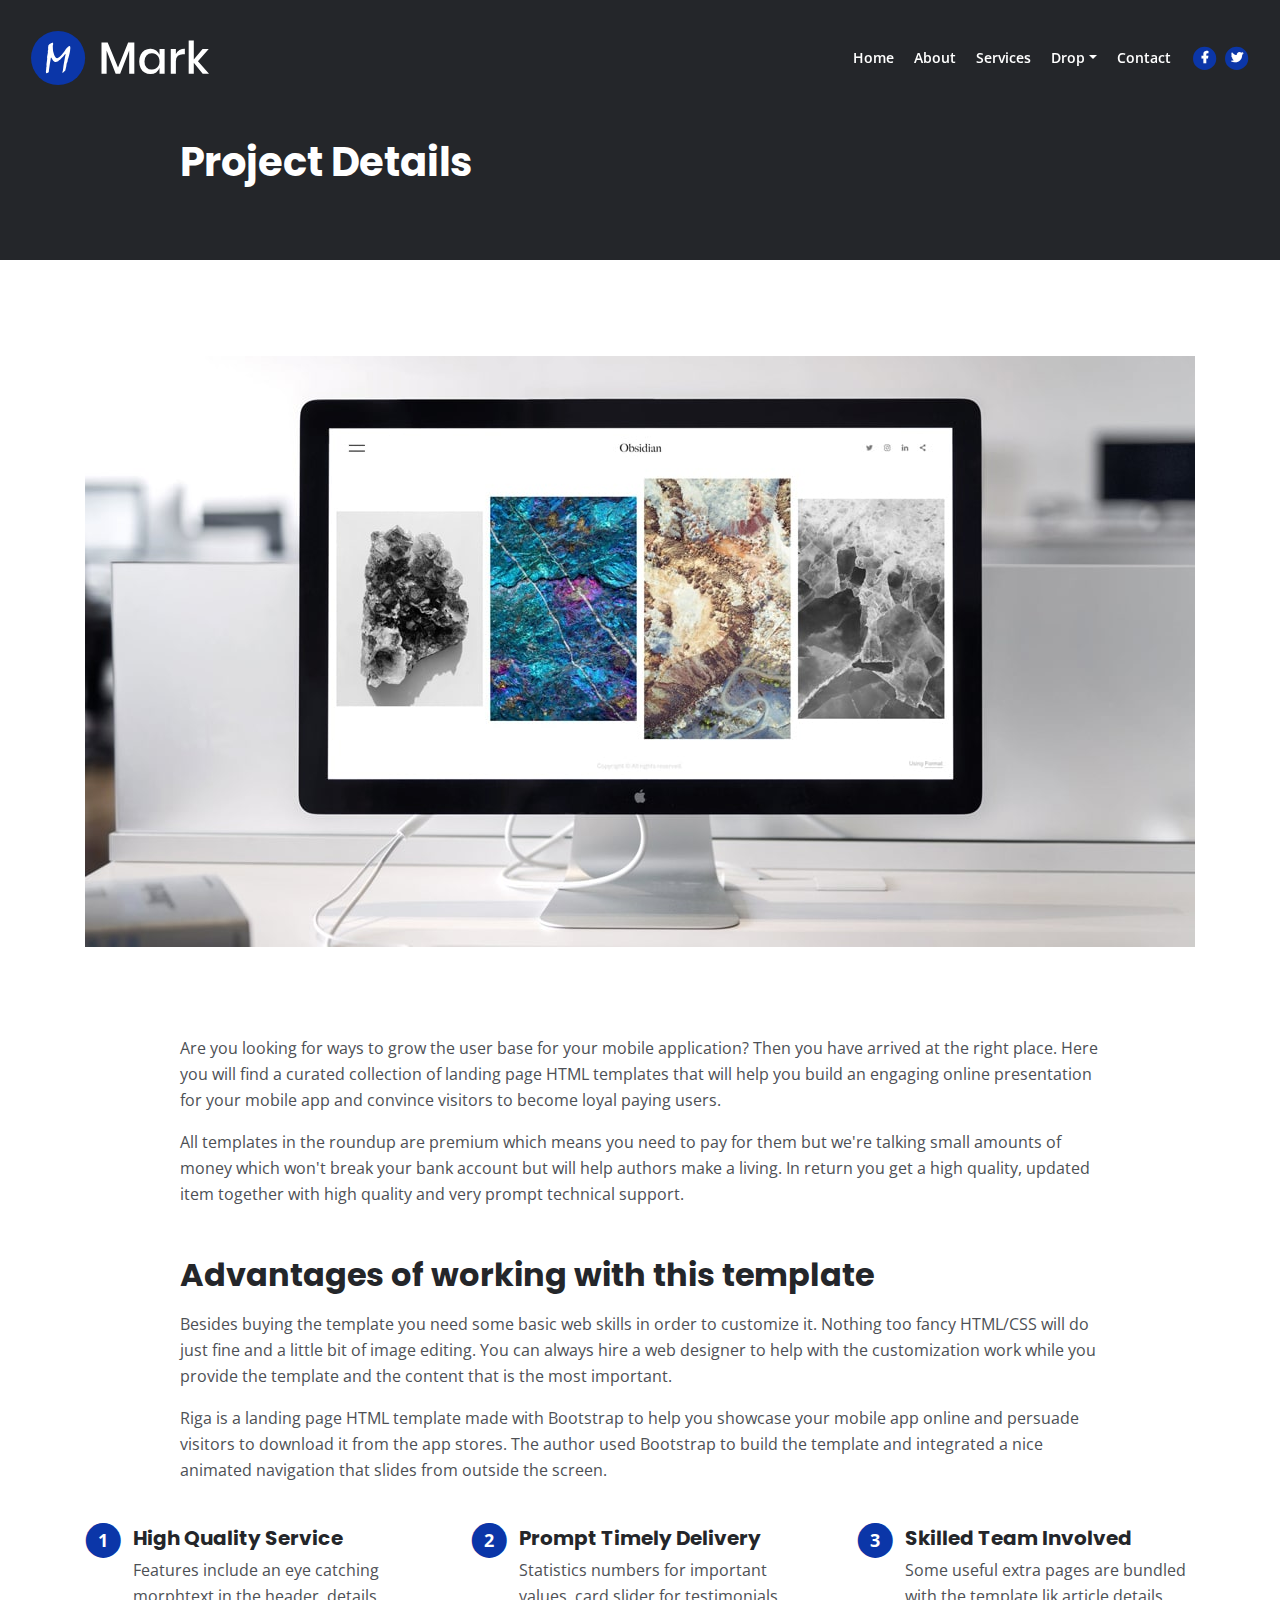
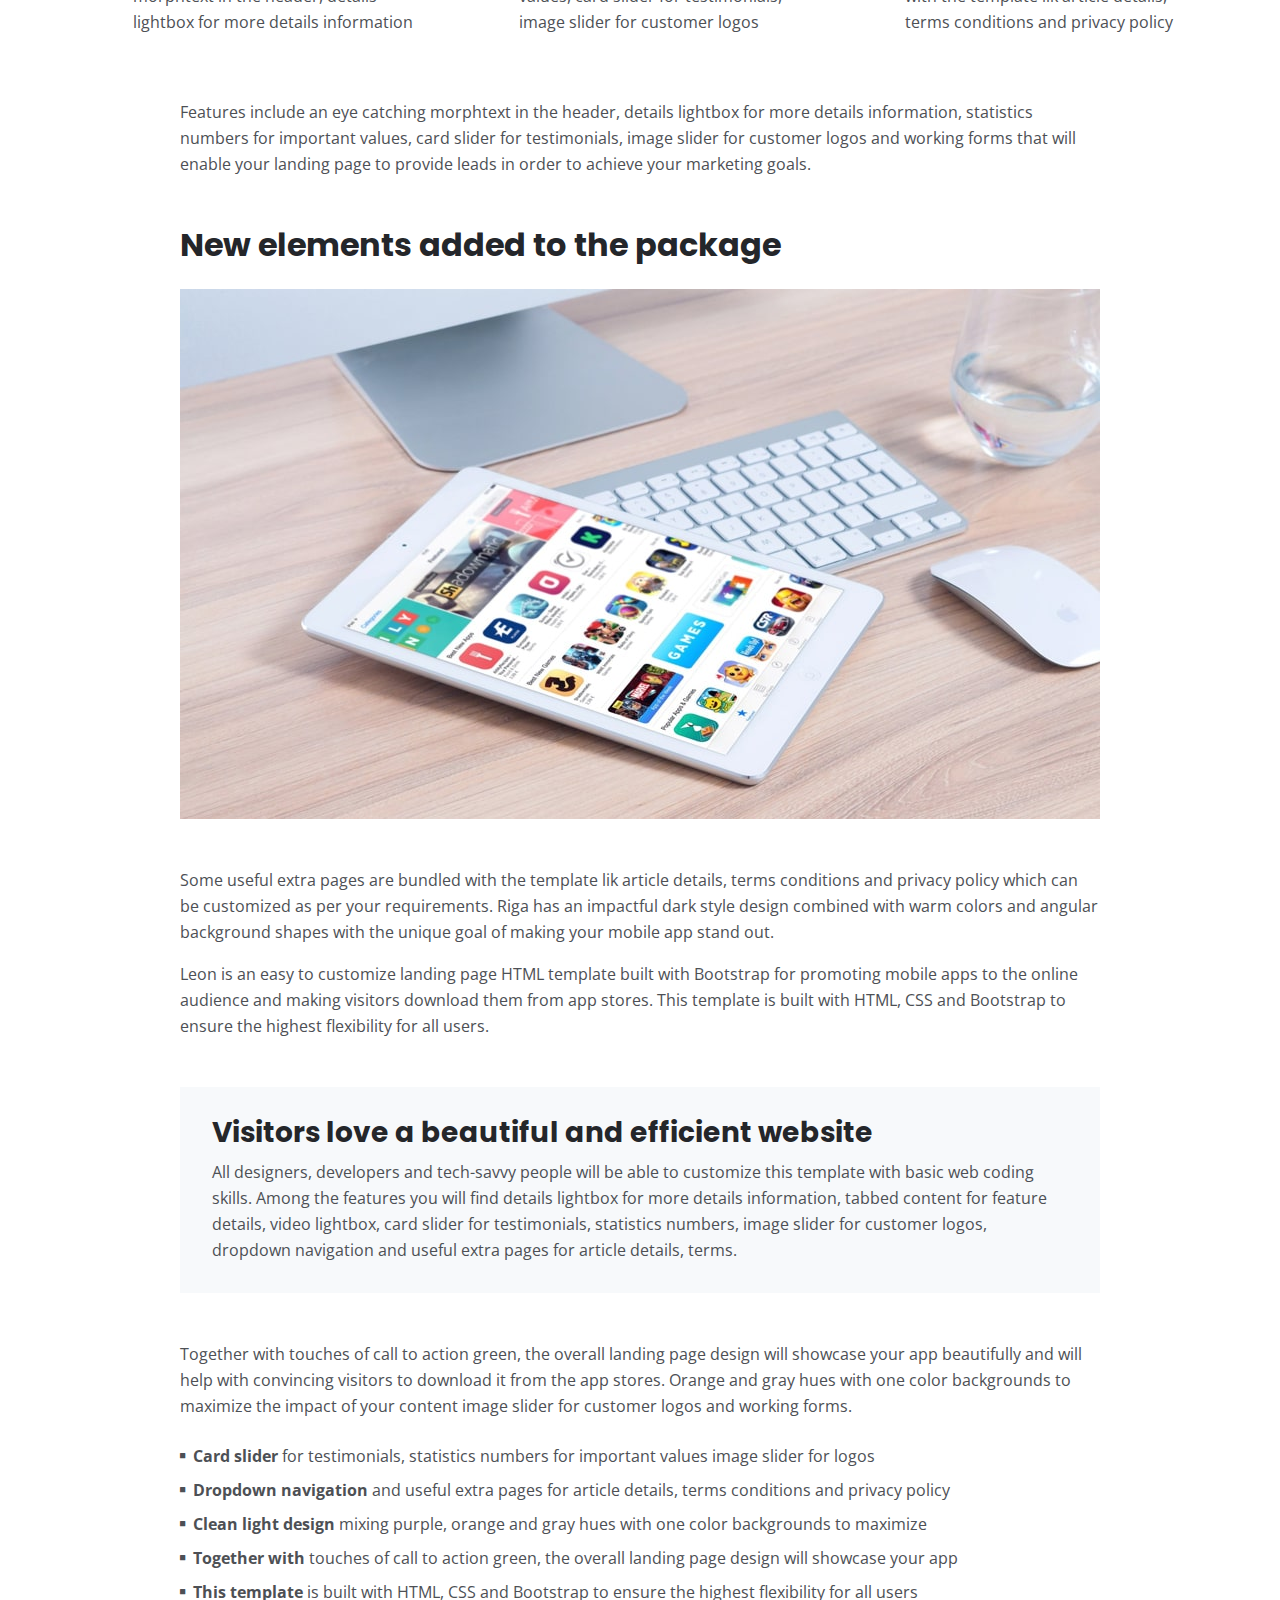
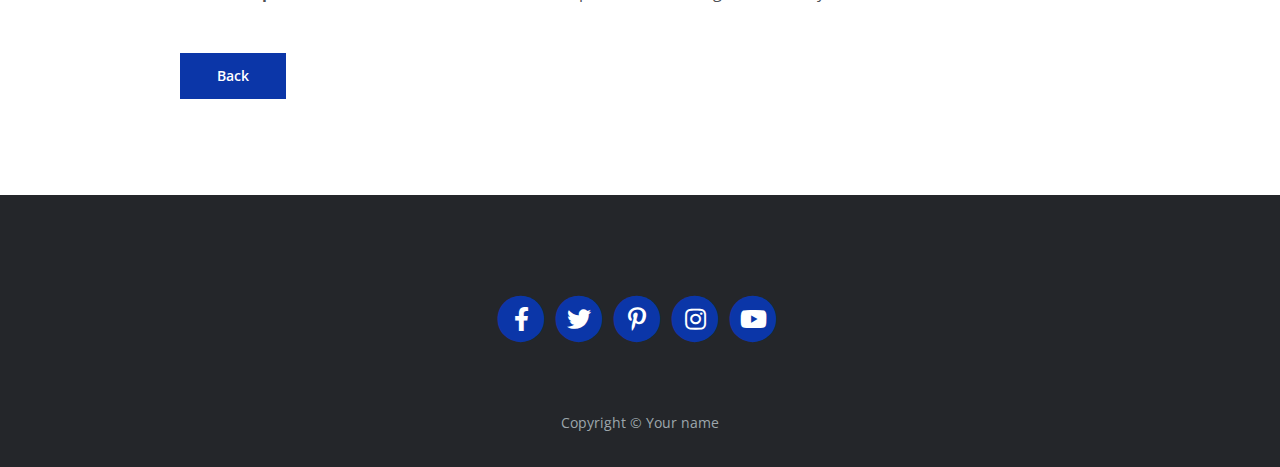
<file: project.html>
<!DOCTYPE html>
<html lang="en">
<head>
    <meta charset="utf-8">
    <meta name="viewport" content="width=device-width, initial-scale=1, shrink-to-fit=no">
    
    <!-- SEO Meta Tags -->
    <meta name="description" content="Mark is a portfolio website Bootstrap HTML template which helps you easily create a beautiful and efficient presentation of your skills, most loved projects, and offered services">
    <meta name="author" content="Your name">

    <!-- OG Meta Tags to improve the way the post looks when you share the page on Facebook, Twitter, LinkedIn -->
	<meta property="og:site_name" content="" /> <!-- website name -->
	<meta property="og:site" content="" /> <!-- website link -->
	<meta property="og:title" content=""/> <!-- title shown in the actual shared post -->
	<meta property="og:description" content="" /> <!-- description shown in the actual shared post -->
	<meta property="og:image" content="" /> <!-- image link, make sure it's jpg -->
	<meta property="og:url" content="" /> <!-- where do you want your post to link to -->
	<meta name="twitter:card" content="summary_large_image"> <!-- to have large image post format in Twitter -->

    <!-- Webpage Title -->
    <title>Project Details - Mark</title>
    
    <!-- Styles -->
    <link rel="preconnect" href="https://fonts.gstatic.com">
    <link href="https://fonts.googleapis.com/css2?family=Open+Sans:ital,wght@0,400;0,600;0,700;1,400&family=Poppins:wght@600&display=swap" rel="stylesheet">
    <link href="css/bootstrap.css" rel="stylesheet">
    <link href="css/fontawesome-all.css" rel="stylesheet">
	<link href="css/styles.css" rel="stylesheet">
	
	<!-- Favicon  -->
    <link rel="icon" href="images/favicon.png">
</head>
<body data-spy="scroll" data-target=".fixed-top">
    
    <!-- Navigation -->
    <nav class="navbar navbar-expand-lg fixed-top navbar-dark">
        <div class="container">
            
            <!-- Image Logo -->
            <a class="navbar-brand logo-image" href="index.html"><img src="images/logo.svg" alt="alternative"></a>  

            <!-- Text Logo - Use this if you don't have a graphic logo -->
            <!-- <a class="navbar-brand logo-text page-scroll" href="index.html">Mark</a> -->

            <button class="navbar-toggler p-0 border-0" type="button" data-toggle="offcanvas">
                <span class="navbar-toggler-icon"></span>
            </button>

            <div class="navbar-collapse offcanvas-collapse" id="navbarsExampleDefault">
                <ul class="navbar-nav ml-auto">
                    <li class="nav-item">
                        <a class="nav-link page-scroll" href="index.html#header">Home <span class="sr-only">(current)</span></a>
                    </li>
                    <li class="nav-item">
                        <a class="nav-link page-scroll" href="index.html#about">About</a>
                    </li>
                    <li class="nav-item">
                        <a class="nav-link page-scroll" href="index.html#services">Services</a>
                    </li>
                    <li class="nav-item dropdown">
                        <a class="nav-link dropdown-toggle" href="#" id="dropdown01" data-toggle="dropdown" aria-haspopup="true" aria-expanded="false">Drop</a>
                        <div class="dropdown-menu" aria-labelledby="dropdown01">
                            <a class="dropdown-item page-scroll" href="project.html">Project Details</a>
                            <div class="dropdown-divider"></div>
                            <a class="dropdown-item page-scroll" href="terms.html">Terms Conditions</a>
                            <div class="dropdown-divider"></div>
                            <a class="dropdown-item page-scroll" href="privacy.html">Privacy Policy</a>
                        </div>
                    </li>
                    <li class="nav-item">
                        <a class="nav-link page-scroll" href="index.html#contact">Contact</a>
                    </li>
                </ul>
                <span class="nav-item social-icons">
                    <span class="fa-stack">
                        <a href="#your-link">
                            <i class="fas fa-circle fa-stack-2x"></i>
                            <i class="fab fa-facebook-f fa-stack-1x"></i>
                        </a>
                    </span>
                    <span class="fa-stack">
                        <a href="#your-link">
                            <i class="fas fa-circle fa-stack-2x"></i>
                            <i class="fab fa-twitter fa-stack-1x"></i>
                        </a>
                    </span>
                </span>
            </div> <!-- end of navbar-collapse -->
        </div> <!-- end of container -->
    </nav> <!-- end of navbar -->
    <!-- end of navigation -->


    <!-- Header -->
    <header class="ex-header">
        <div class="container">
            <div class="row">
                <div class="col-xl-10 offset-xl-1">
                    <h1>Project Details</h1>
                </div> <!-- end of col -->
            </div> <!-- end of row -->
        </div> <!-- end of container -->
    </header> <!-- end of ex-header -->
    <!-- end of header -->


    <!-- Basic -->
    <div class="ex-basic-1 pt-5 pb-5">
        <div class="container">
            <div class="row">
                <div class="col-lg-12">
                    <img class="img-fluid mt-5 mb-3" src="images/project-details-large.jpg" alt="alternative">
                </div> <!-- end of col -->
            </div> <!-- end of row -->
        </div> <!-- end of container -->
    </div> <!-- end of ex-basic-1 -->
    <!-- end of basic -->


    <!-- Basic -->
    <div class="ex-basic-1 pt-4">
        <div class="container">
            <div class="row">
                <div class="col-xl-10 offset-xl-1">
                    <p>Are you looking for ways to grow the user base for your mobile application? Then you have arrived at the right place. Here you will find a curated collection of landing page HTML templates that will help you build an engaging online presentation for your mobile app and convince visitors to become loyal paying users.</p>
                    <p class="mb-5">All templates in the roundup are premium which means you need to pay for them but we're talking small amounts of money which won't break your bank account but will help authors make a living. In return you get a high quality, updated item together with high quality and very prompt technical support.</p>

                    <h2 class="mb-3">Advantages of working with this template</h2>
                    <p>Besides buying the template you need some basic web skills in order to customize it. Nothing too fancy HTML/CSS will do just fine and a little bit of image editing. You can always hire a web designer to help with the customization work while you provide the template and the content that is the most important.</p>
                    <p class="mb-4">Riga is a landing page HTML template made with Bootstrap to help you showcase your mobile app online and persuade visitors to download it from the app stores. The author used Bootstrap to build the template and integrated a nice animated navigation that slides from outside the screen.</p>
                </div> <!-- end of col -->
            </div> <!-- end of row -->
        </div> <!-- end of container -->
    </div> <!-- end of ex-basic-1 -->
    <!-- end of basic -->


    <!-- Cards -->
    <div class="ex-cards-1 pt-3 pb-3">
        <div class="container">
            <div class="row">
                <div class="col-lg-12">
                    
                    <!-- Card -->
                    <div class="card">
                        <ul class="list-unstyled">
                            <li class="media">
                                <span class="fa-stack">
                                    <span class="fas fa-circle fa-stack-2x"></span>
                                    <span class="fa-stack-1x">1</span>
                                </span>
                                <div class="media-body">
                                    <h5>High Quality Service</h5>
                                    <p>Features include an eye catching morphtext in the header, details lightbox for more details information</p>
                                </div>
                            </li>
                        </ul>
                    </div> <!-- end of card -->
                    <!-- end of card -->

                    <!-- Card -->
                    <div class="card">
                        <ul class="list-unstyled">
                            <li class="media">
                                <span class="fa-stack">
                                    <span class="fas fa-circle fa-stack-2x"></span>
                                    <span class="fa-stack-1x">2</span>
                                </span>
                                <div class="media-body">
                                    <h5>Prompt Timely Delivery</h5>
                                    <p>Statistics numbers for important values, card slider for testimonials, image slider for customer logos</p>
                                </div>
                            </li>
                        </ul>
                    </div> <!-- end of card -->
                    <!-- end of card -->

                    <!-- Card -->
                    <div class="card">
                        <ul class="list-unstyled">
                            <li class="media">
                                <span class="fa-stack">
                                    <span class="fas fa-circle fa-stack-2x"></span>
                                    <span class="fa-stack-1x">3</span>
                                </span>
                                <div class="media-body">
                                    <h5>Skilled Team Involved</h5>
                                    <p>Some useful extra pages are bundled with the template lik article details, terms conditions and privacy policy</p>
                                </div>
                            </li>
                        </ul>
                    </div> <!-- end of card -->
                    <!-- end of card -->

                </div> <!-- end of col -->   
            </div> <!-- end of row -->   
        </div> <!-- end of container -->   
    </div> <!-- end of ex-cards-1 -->
    <!-- end of cards -->


    <!-- Basic -->
    <div class="ex-basic-1 pt-3 pb-5">
        <div class="container">
            <div class="row">
                <div class="col-xl-10 offset-xl-1">
                    <p class="mb-5">Features include an eye catching morphtext in the header, details lightbox for more details information, statistics numbers for important values, card slider for testimonials, image slider for customer logos and working forms that will enable your landing page to provide leads in order to achieve your marketing goals.</p>
                    
                    <h2 class="mb-4">New elements added to the package</h2>
                    <img class="img-fluid mb-5" src="images/project-details-small.jpg" alt="alternative">
                    <p>Some useful extra pages are bundled with the template lik article details, terms conditions and privacy policy which can be customized as per your requirements. Riga has an impactful dark style design combined with warm colors and angular background shapes with the unique goal of making your mobile app stand out.</p>
                    <p class="mb-5">Leon is an easy to customize landing page HTML template built with Bootstrap for promoting mobile apps to the online audience and making visitors download them from app stores. This template is built with HTML, CSS and Bootstrap to ensure the highest flexibility for all users.</p>
                    <div class="text-box mb-5">
                        <h3>Visitors love a beautiful and efficient website</h3>
                        <p>All designers, developers and tech-savvy people will be able to customize this template with basic web coding skills. Among the features you will find details lightbox for more details information, tabbed content for feature details, video lightbox, card slider for testimonials, statistics numbers, image slider for customer logos, dropdown navigation and useful extra pages for article details, terms.</p>
                    </div> <!-- end of text-box -->
                    <p class="mb-4">Together with touches of call to action green, the overall landing page design will showcase your app beautifully and will help with convincing visitors to download it from the app stores. Orange and gray hues with one color backgrounds to maximize the impact of your content image slider for customer logos and working forms.</p>
                    <ul class="list-unstyled li-space-lg mb-5">
                        <li class="media">
                            <i class="fas fa-square"></i>
                            <div class="media-body"><strong>Card slider</strong> for testimonials, statistics numbers for important values image slider for logos</div>
                        </li>
                        <li class="media">
                            <i class="fas fa-square"></i>
                            <div class="media-body"><strong>Dropdown navigation</strong> and useful extra pages for article details, terms conditions and privacy policy</div>
                        </li>
                        <li class="media">
                            <i class="fas fa-square"></i>
                            <div class="media-body"><strong>Clean light design</strong> mixing purple, orange and gray hues with one color backgrounds to maximize</div>
                        </li>
                        <li class="media">
                            <i class="fas fa-square"></i>
                            <div class="media-body"><strong>Together with</strong> touches of call to action green, the overall landing page design will showcase your app</div>
                        </li>
                        <li class="media">
                            <i class="fas fa-square"></i>
                            <div class="media-body"><strong>This template</strong> is built with HTML, CSS and Bootstrap to ensure the highest flexibility for all users</div>
                        </li>
                    </ul>

                    <a class="btn-solid-reg mb-5" href="index.html">Back</a>
                </div> <!-- end of col -->
            </div> <!-- end of row -->
        </div> <!-- end of container -->
    </div> <!-- end of ex-basic-1 -->
    <!-- end of basic -->


    <!-- Footer -->
    <div class="footer bg-gray">
        <div class="container">
            <div class="row">
                <div class="col-lg-12">
                    <div class="social-container">
                        <span class="fa-stack">
                            <a href="#your-link">
                                <i class="fas fa-circle fa-stack-2x"></i>
                                <i class="fab fa-facebook-f fa-stack-1x"></i>
                            </a>
                        </span>
                        <span class="fa-stack">
                            <a href="#your-link">
                                <i class="fas fa-circle fa-stack-2x"></i>
                                <i class="fab fa-twitter fa-stack-1x"></i>
                            </a>
                        </span>
                        <span class="fa-stack">
                            <a href="#your-link">
                                <i class="fas fa-circle fa-stack-2x"></i>
                                <i class="fab fa-pinterest-p fa-stack-1x"></i>
                            </a>
                        </span>
                        <span class="fa-stack">
                            <a href="#your-link">
                                <i class="fas fa-circle fa-stack-2x"></i>
                                <i class="fab fa-instagram fa-stack-1x"></i>
                            </a>
                        </span>
                        <span class="fa-stack">
                            <a href="#your-link">
                                <i class="fas fa-circle fa-stack-2x"></i>
                                <i class="fab fa-youtube fa-stack-1x"></i>
                            </a>
                        </span>
                    </div> <!-- end of social-container -->
                </div> <!-- end of col -->
            </div> <!-- end of row -->
        </div> <!-- end of container -->
    </div> <!-- end of footer -->  
    <!-- end of footer -->


    <!-- Copyright -->
    <div class="copyright bg-gray">
        <div class="container">
            <div class="row">
                <div class="col-lg-12">
                    <p class="p-small">Copyright © <a class="no-line" href="#your-link">Your name</a></p>
                </div> <!-- end of col -->
            </div> <!-- enf of row -->
        </div> <!-- end of container -->
    </div> <!-- end of copyright --> 
    <!-- end of copyright -->
    
    	
    <!-- Scripts -->
    <script src="js/jquery.min.js"></script> <!-- jQuery for Bootstrap's JavaScript plugins -->
    <script src="js/bootstrap.min.js"></script> <!-- Bootstrap framework -->
    <script src="js/jquery.easing.min.js"></script> <!-- jQuery Easing for smooth scrolling between anchors -->
    <script src="js/scripts.js"></script> <!-- Custom scripts -->
</body>
</html>
</file>
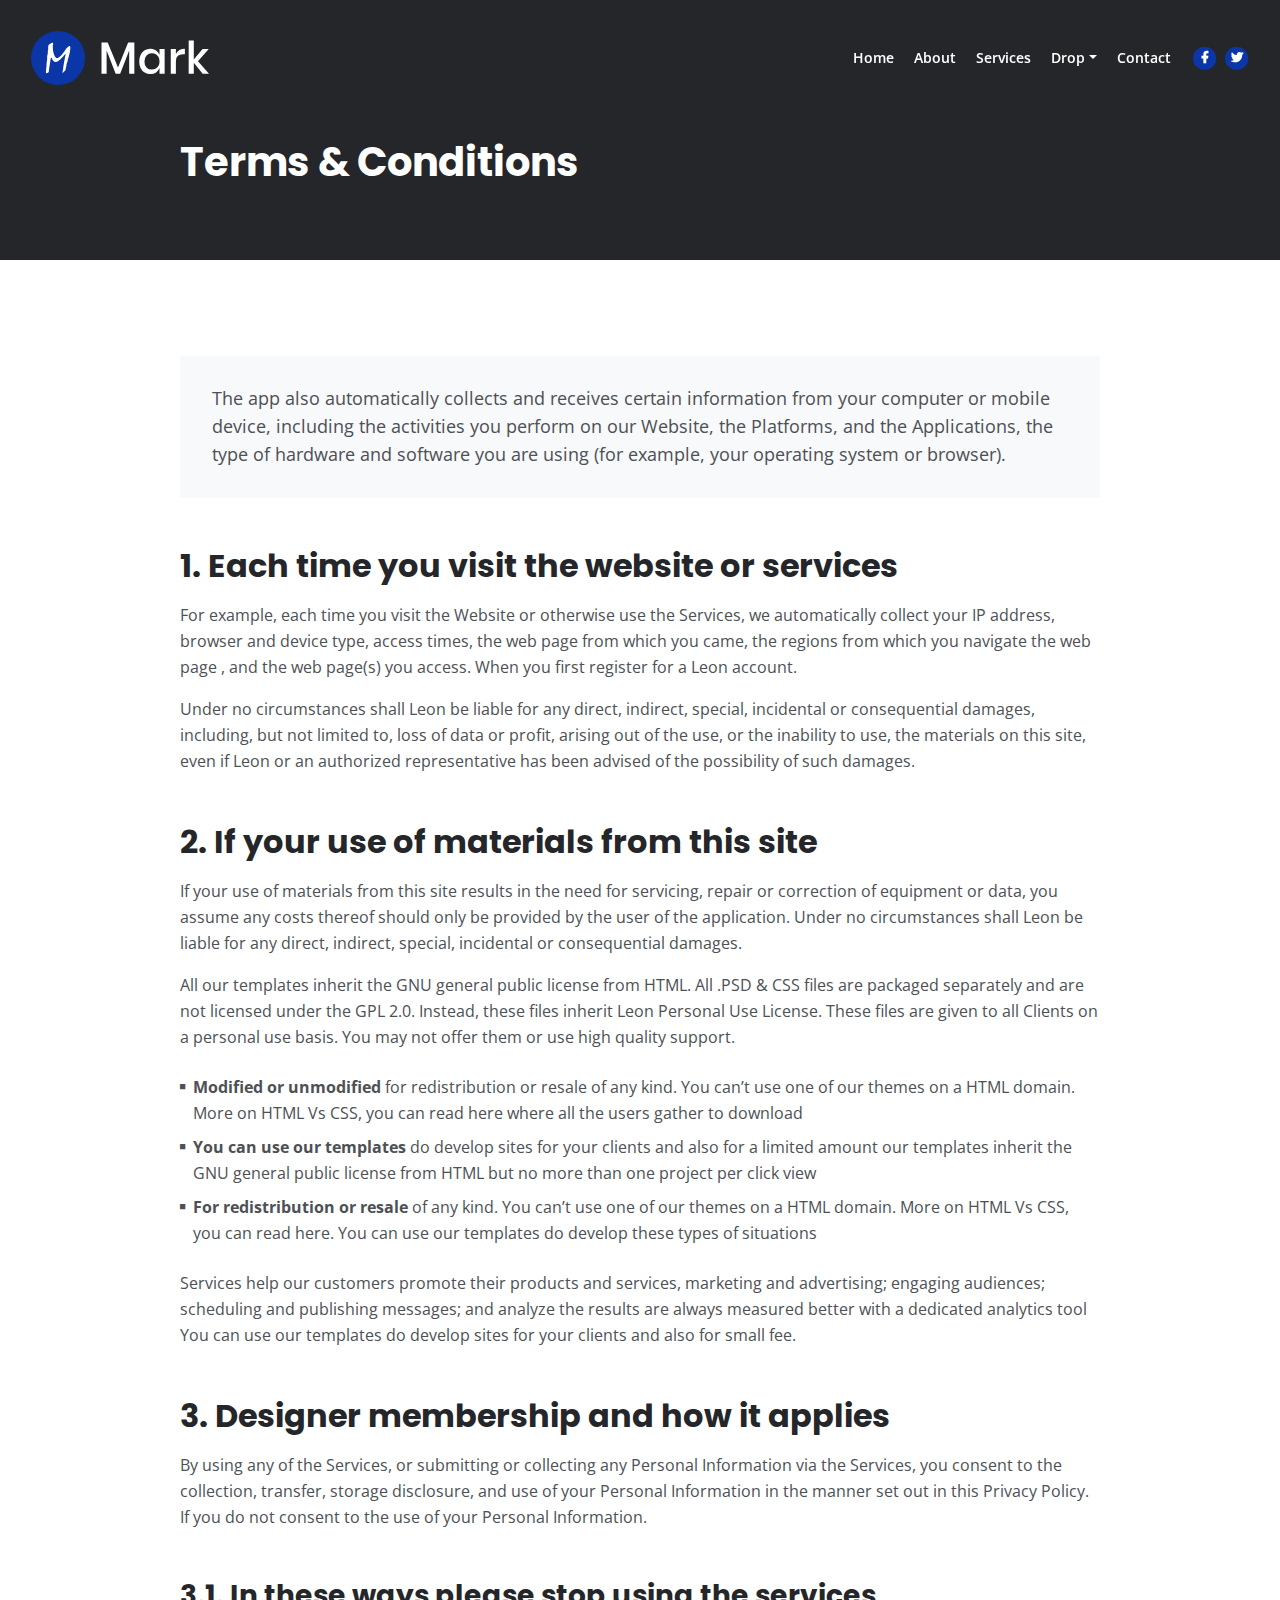
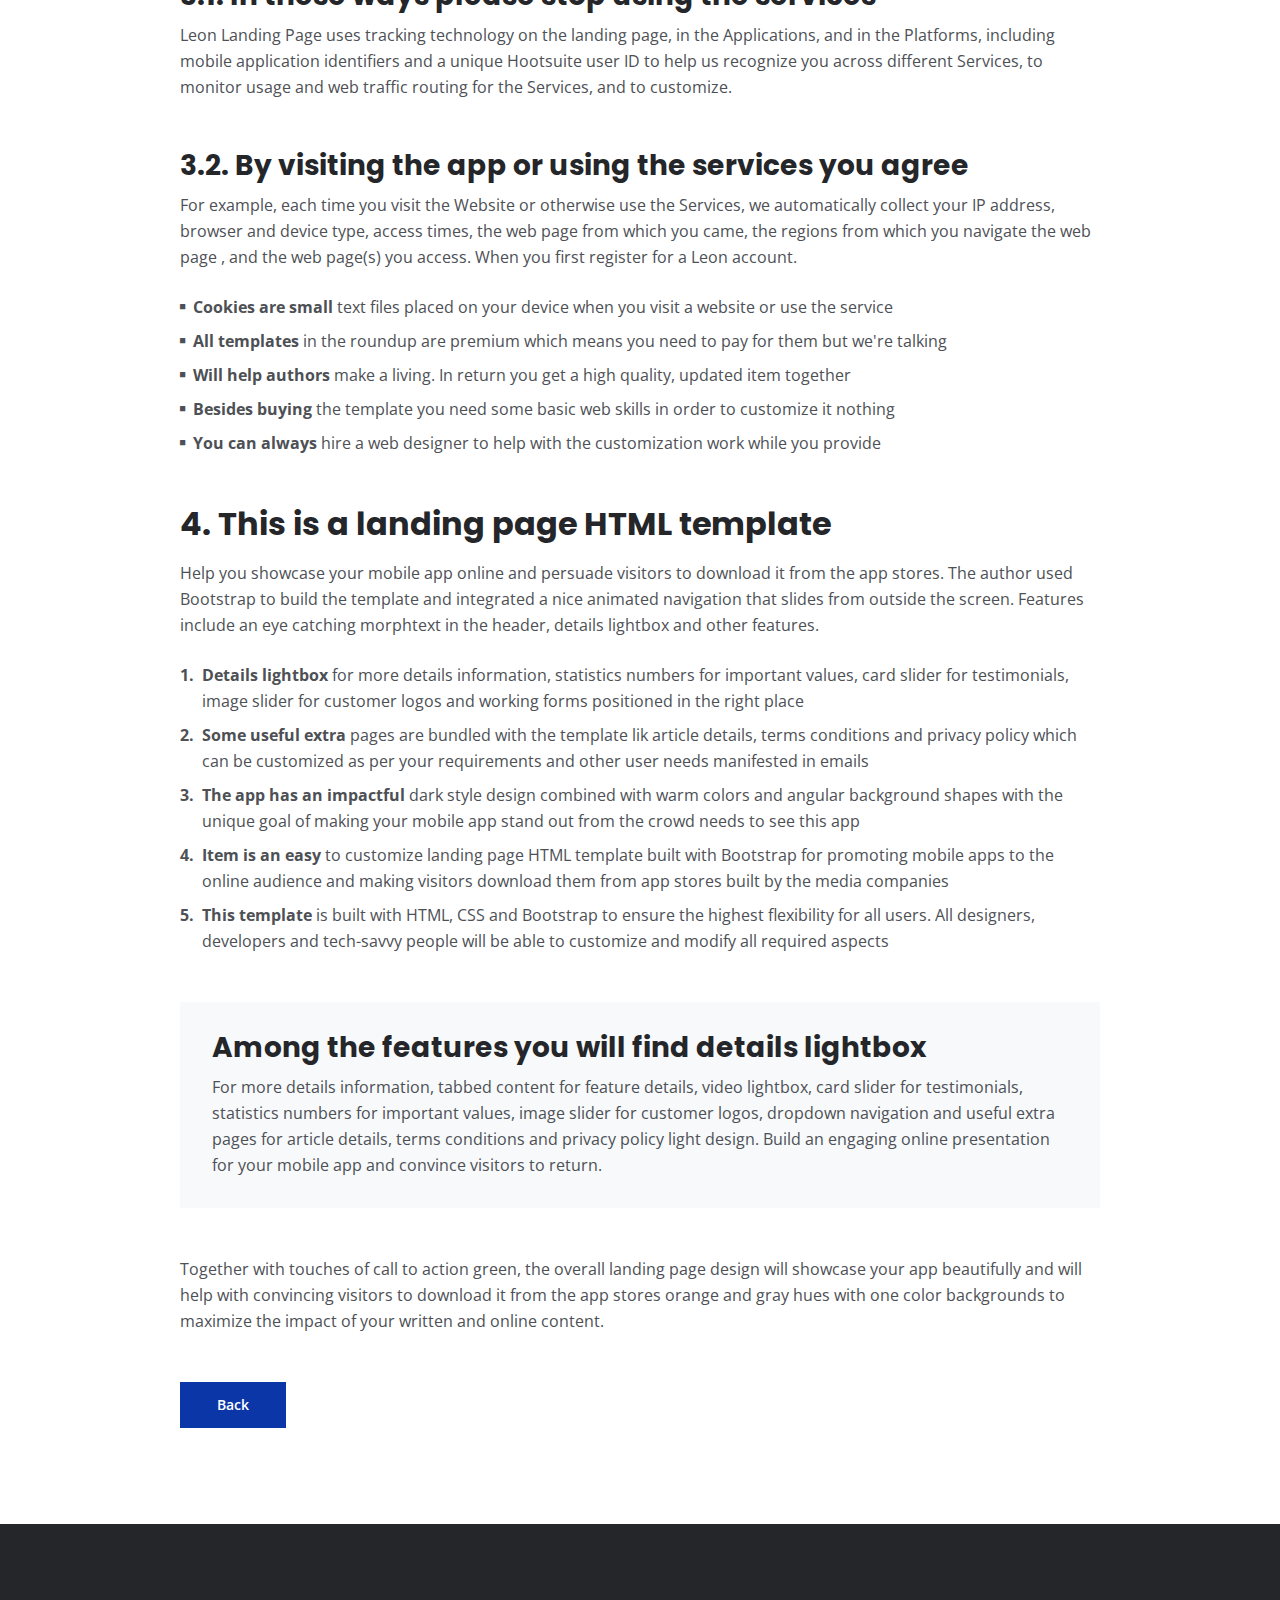
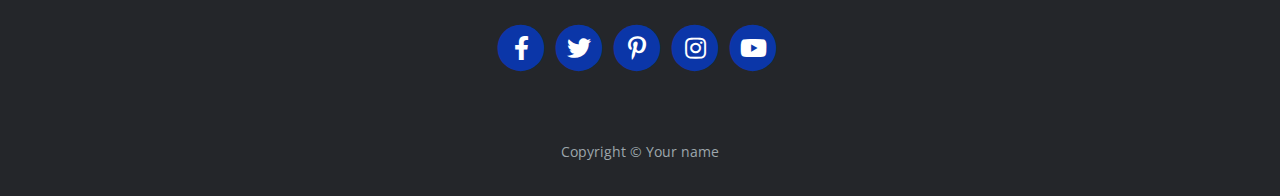
<file: terms.html>
<!DOCTYPE html>
<html lang="en">
<head>
    <meta charset="utf-8">
    <meta name="viewport" content="width=device-width, initial-scale=1, shrink-to-fit=no">
    
    <!-- SEO Meta Tags -->
    <meta name="description" content="Mark is a portfolio website Bootstrap HTML template which helps you easily create a beautiful and efficient presentation of your skills, most loved projects, and offered services">
    <meta name="author" content="Your name">

    <!-- OG Meta Tags to improve the way the post looks when you share the page on Facebook, Twitter, LinkedIn -->
	<meta property="og:site_name" content="" /> <!-- website name -->
	<meta property="og:site" content="" /> <!-- website link -->
	<meta property="og:title" content=""/> <!-- title shown in the actual shared post -->
	<meta property="og:description" content="" /> <!-- description shown in the actual shared post -->
	<meta property="og:image" content="" /> <!-- image link, make sure it's jpg -->
	<meta property="og:url" content="" /> <!-- where do you want your post to link to -->
	<meta name="twitter:card" content="summary_large_image"> <!-- to have large image post format in Twitter -->

    <!-- Webpage Title -->
    <title>Terms & Conditions - Mark</title>
    
    <!-- Styles -->
    <link rel="preconnect" href="https://fonts.gstatic.com">
    <link href="https://fonts.googleapis.com/css2?family=Open+Sans:ital,wght@0,400;0,600;0,700;1,400&family=Poppins:wght@600&display=swap" rel="stylesheet">
    <link href="css/bootstrap.css" rel="stylesheet">
    <link href="css/fontawesome-all.css" rel="stylesheet">
	<link href="css/styles.css" rel="stylesheet">
	
	<!-- Favicon  -->
    <link rel="icon" href="images/favicon.png">
</head>
<body data-spy="scroll" data-target=".fixed-top">
    
    <!-- Navigation -->
    <nav class="navbar navbar-expand-lg fixed-top navbar-dark">
        <div class="container">
            
            <!-- Image Logo -->
            <a class="navbar-brand logo-image" href="index.html"><img src="images/logo.svg" alt="alternative"></a>  

            <!-- Text Logo - Use this if you don't have a graphic logo -->
            <!-- <a class="navbar-brand logo-text page-scroll" href="index.html">Mark</a> -->

            <button class="navbar-toggler p-0 border-0" type="button" data-toggle="offcanvas">
                <span class="navbar-toggler-icon"></span>
            </button>

            <div class="navbar-collapse offcanvas-collapse" id="navbarsExampleDefault">
                <ul class="navbar-nav ml-auto">
                    <li class="nav-item">
                        <a class="nav-link page-scroll" href="index.html#header">Home <span class="sr-only">(current)</span></a>
                    </li>
                    <li class="nav-item">
                        <a class="nav-link page-scroll" href="index.html#about">About</a>
                    </li>
                    <li class="nav-item">
                        <a class="nav-link page-scroll" href="index.html#services">Services</a>
                    </li>
                    <li class="nav-item dropdown">
                        <a class="nav-link dropdown-toggle" href="#" id="dropdown01" data-toggle="dropdown" aria-haspopup="true" aria-expanded="false">Drop</a>
                        <div class="dropdown-menu" aria-labelledby="dropdown01">
                            <a class="dropdown-item page-scroll" href="project.html">Project Details</a>
                            <div class="dropdown-divider"></div>
                            <a class="dropdown-item page-scroll" href="terms.html">Terms Conditions</a>
                            <div class="dropdown-divider"></div>
                            <a class="dropdown-item page-scroll" href="privacy.html">Privacy Policy</a>
                        </div>
                    </li>
                    <li class="nav-item">
                        <a class="nav-link page-scroll" href="index.html#contact">Contact</a>
                    </li>
                </ul>
                <span class="nav-item social-icons">
                    <span class="fa-stack">
                        <a href="#your-link">
                            <i class="fas fa-circle fa-stack-2x"></i>
                            <i class="fab fa-facebook-f fa-stack-1x"></i>
                        </a>
                    </span>
                    <span class="fa-stack">
                        <a href="#your-link">
                            <i class="fas fa-circle fa-stack-2x"></i>
                            <i class="fab fa-twitter fa-stack-1x"></i>
                        </a>
                    </span>
                </span>
            </div> <!-- end of navbar-collapse -->
        </div> <!-- end of container -->
    </nav> <!-- end of navbar -->
    <!-- end of navigation -->


    <!-- Header -->
    <header class="ex-header">
        <div class="container">
            <div class="row">
                <div class="col-xl-10 offset-xl-1">
                    <h1>Terms & Conditions</h1>
                </div> <!-- end of col -->
            </div> <!-- end of row -->
        </div> <!-- end of container -->
    </header> <!-- end of ex-header -->
    <!-- end of header -->


    <!-- Basic -->
    <div class="ex-basic-1 pt-5 pb-5">
        <div class="container">
            <div class="row">
                <div class="col-xl-10 offset-xl-1">
                    <div class="text-box mt-5 mb-5">
                        <p class="p-large">The app also automatically collects and receives certain information from your computer or mobile device, including the activities you perform on our Website, the Platforms, and the Applications, the type of hardware and software you are using (for example, your operating system or browser).</p>
                    </div> <!-- end of text-box -->

                    <h2 class="mb-3">1. Each time you visit the website or services</h2>
                    <p>For example, each time you visit the Website or otherwise use the Services, we automatically collect your IP address, browser and device type, access times, the web page from which you came, the regions from which you navigate the web page , and the web page(s) you access. When you first register for a Leon account.</p>
                    <p class="mb-5">Under no circumstances shall Leon be liable for any direct, indirect, special, incidental or consequential damages, including, but not limited to, loss of data or profit, arising out of the use, or the inability to use, the materials on this site, even if Leon or an authorized representative has been advised of the possibility of such damages.</p>

                    <h2 class="mb-3">2. If your use of materials from this site</h2>
                    <p>If your use of materials from this site results in the need for servicing, repair or correction of equipment or data, you assume any costs thereof should only be provided by the user of the application. Under no circumstances shall Leon be liable for any direct, indirect, special, incidental or consequential damages.</p>
                    <p class="mb-4">All our templates inherit the GNU general public license from HTML. All .PSD & CSS files are packaged separately and are not licensed under the GPL 2.0. Instead, these files inherit Leon Personal Use License. These files are given to all Clients on a personal use basis. You may not offer them or use high quality support.</p>
                    <ul class="list-unstyled li-space-lg mb-4">
                        <li class="media">
                            <i class="fas fa-square"></i>
                            <div class="media-body"><strong>Modified or unmodified</strong> for redistribution or resale of any kind. You can’t use one of our themes on a HTML domain. More on HTML Vs CSS, you can read here where all the users gather to download</div>
                        </li>
                        <li class="media">
                            <i class="fas fa-square"></i>
                            <div class="media-body"><strong>You can use our templates</strong>  do develop sites for your clients and also for a limited amount our templates inherit the GNU general public license from HTML but no more than one project per click view</div>
                        </li>
                        <li class="media">
                            <i class="fas fa-square"></i>
                            <div class="media-body"><strong>For redistribution or resale</strong> of any kind. You can’t use one of our themes on a HTML domain. More on HTML Vs CSS, you can read here. You can use our templates do develop these types of situations</div>
                        </li>
                    </ul>
                    <p class="mb-5">Services help our customers promote their products and services, marketing and advertising; engaging audiences; scheduling and publishing messages; and analyze the results are always measured better with a dedicated analytics tool You can use our templates do develop sites for your clients and also for small fee.</p>

                    <h2 class="mb-3">3. Designer membership and how it applies</h2>
                    <p class="mb-5">By using any of the Services, or submitting or collecting any Personal Information via the Services, you consent to the collection, transfer, storage disclosure, and use of your Personal Information in the manner set out in this Privacy Policy. If you do not consent to the use of your Personal Information.</p>
                    <h3>3.1. In these ways please stop using the services</h3>
                    <p class="mb-5">Leon Landing Page uses tracking technology on the landing page, in the Applications, and in the Platforms, including mobile application identifiers and a unique Hootsuite user ID to help us recognize you across different Services, to monitor usage and web traffic routing for the Services, and to customize.</p>
                    <h3>3.2. By visiting the app or using the services you agree</h3>
                    <p class="mb-4">For example, each time you visit the Website or otherwise use the Services, we automatically collect your IP address, browser and device type, access times, the web page from which you came, the regions from which you navigate the web page , and the web page(s) you access. When you first register for a Leon account.</p>
                    <ul class="list-unstyled li-space-lg mb-5">
                        <li class="media">
                            <i class="fas fa-square"></i>
                            <div class="media-body"><strong>Cookies are small</strong> text files placed on your device when you visit a website or use the service</div>
                        </li>
                        <li class="media">
                            <i class="fas fa-square"></i>
                            <div class="media-body"><strong>All templates</strong> in the roundup are premium which means you need to pay for them but we're talking</div>
                        </li>
                        <li class="media">
                            <i class="fas fa-square"></i>
                            <div class="media-body"><strong>Will help authors </strong> make a living. In return you get a high quality, updated item together</div>
                        </li>
                        <li class="media">
                            <i class="fas fa-square"></i>
                            <div class="media-body"><strong>Besides buying</strong> the template you need some basic web skills in order to customize it nothing</div>
                        </li>
                        <li class="media">
                            <i class="fas fa-square"></i>
                            <div class="media-body"><strong>You can always</strong> hire a web designer to help with the customization work while you provide</div>
                        </li>
                    </ul>
                    
                    <h2 class="mb-3">4. This is a landing page HTML template</h2>
                    <p class="mb-4">Help you showcase your mobile app online and persuade visitors to download it from the app stores. The author used Bootstrap to build the template and integrated a nice animated navigation that slides from outside the screen. Features include an eye catching morphtext in the header, details lightbox and other features.</p>
                    <ul class="list-unstyled li-space-lg mb-5">
                        <li class="media">
                            <strong>1.</strong>
                            <div class="media-body"><strong>Details lightbox</strong> for more details information, statistics numbers for important values, card slider for testimonials, image slider for customer logos and working forms positioned in the right place</div>
                        </li>
                        <li class="media">
                            <strong>2.</strong>
                            <div class="media-body"><strong>Some useful extra</strong> pages are bundled with the template lik article details, terms conditions and privacy policy which can be customized as per your requirements and other user needs manifested in emails</div>
                        </li>
                        <li class="media">
                            <strong>3.</strong>
                            <div class="media-body"><strong>The app has an impactful</strong> dark style design combined with warm colors and angular background shapes with the unique goal of making your mobile app stand out from the crowd needs to see this app</div>
                        </li>
                        <li class="media">
                            <strong>4.</strong>
                            <div class="media-body"><strong>Item is an easy</strong> to customize landing page HTML template built with Bootstrap for promoting mobile apps to the online audience and making visitors download them from app stores built by the media companies</div>
                        </li>
                        <li class="media">
                            <strong>5.</strong>
                            <div class="media-body"><strong>This template</strong> is built with HTML, CSS and Bootstrap to ensure the highest flexibility for all users. All designers, developers and tech-savvy people will be able to customize and modify all required aspects</div>
                        </li>
                    </ul>
                    
                    <div class="text-box mb-5">
                        <h3>Among the features you will find details lightbox</h3>
                        <p>For more details information, tabbed content for feature details, video lightbox, card slider for testimonials, statistics numbers for important values, image slider for customer logos, dropdown navigation and useful extra pages for article details, terms conditions and privacy policy light design. Build an engaging online presentation for your mobile app and convince visitors to return.</p>
                    </div> <!-- end of text-box -->
                    <p class="mb-5">Together with touches of call to action green, the overall landing page design will showcase your app beautifully and will help with convincing visitors to download it from the app stores orange and gray hues with one color backgrounds to maximize the impact of your written and online content.</p>
                    
                    <a class="btn-solid-reg mb-5" href="index.html">Back</a>
                </div> <!-- end of col -->
            </div> <!-- end of row -->
        </div> <!-- end of container -->
    </div> <!-- end of ex-basic-1 -->
    <!-- end of basic -->


    <!-- Footer -->
    <div class="footer bg-gray">
        <div class="container">
            <div class="row">
                <div class="col-lg-12">
                    <div class="social-container">
                        <span class="fa-stack">
                            <a href="#your-link">
                                <i class="fas fa-circle fa-stack-2x"></i>
                                <i class="fab fa-facebook-f fa-stack-1x"></i>
                            </a>
                        </span>
                        <span class="fa-stack">
                            <a href="#your-link">
                                <i class="fas fa-circle fa-stack-2x"></i>
                                <i class="fab fa-twitter fa-stack-1x"></i>
                            </a>
                        </span>
                        <span class="fa-stack">
                            <a href="#your-link">
                                <i class="fas fa-circle fa-stack-2x"></i>
                                <i class="fab fa-pinterest-p fa-stack-1x"></i>
                            </a>
                        </span>
                        <span class="fa-stack">
                            <a href="#your-link">
                                <i class="fas fa-circle fa-stack-2x"></i>
                                <i class="fab fa-instagram fa-stack-1x"></i>
                            </a>
                        </span>
                        <span class="fa-stack">
                            <a href="#your-link">
                                <i class="fas fa-circle fa-stack-2x"></i>
                                <i class="fab fa-youtube fa-stack-1x"></i>
                            </a>
                        </span>
                    </div> <!-- end of social-container -->
                </div> <!-- end of col -->
            </div> <!-- end of row -->
        </div> <!-- end of container -->
    </div> <!-- end of footer -->  
    <!-- end of footer -->


    <!-- Copyright -->
    <div class="copyright bg-gray">
        <div class="container">
            <div class="row">
                <div class="col-lg-12">
                    <p class="p-small">Copyright © <a class="no-line" href="#your-link">Your name</a></p>
                </div> <!-- end of col -->
            </div> <!-- enf of row -->
        </div> <!-- end of container -->
    </div> <!-- end of copyright --> 
    <!-- end of copyright -->
    
    	
    <!-- Scripts -->
    <script src="js/jquery.min.js"></script> <!-- jQuery for Bootstrap's JavaScript plugins -->
    <script src="js/bootstrap.min.js"></script> <!-- Bootstrap framework -->
    <script src="js/jquery.easing.min.js"></script> <!-- jQuery Easing for smooth scrolling between anchors -->
    <script src="js/scripts.js"></script> <!-- Custom scripts -->
</body>
</html>
</file>
<file: css/styles.css>
/* Template: Mark Portfolio Website Bootstrap HTML Template
   Description: Master CSS file
*/

/*****************************************
Table Of Contents:
- General Styles
- Navigation
- Header
- About
- Services
- Details
- Projects
- Works
- Testimonials
- Questions
- Contact
- Footer 
- Copyright
- Back To Top Button
- Extra Pages
- Media Queries
******************************************/

/*****************************************
Colors:
- Backgrounds, navbar - black #24262a
- Backgrounds - light gray #f7f9fb
- Buttons, icons - blue #0b36a8
- Headings text - black #24262a
- Body text - dark gray #4d5055
******************************************/


/**************************/
/*     General Styles     */
/**************************/
body,
html {
    width: 100%;
	height: 100%;
}

body, p {
	color: #4d5055; 
	font: 400 1rem/1.625rem "Open Sans", sans-serif;
}

h1 {
	color: #24262a;
	font-weight: 700;
	font-size: 2.5rem;
	line-height: 3.25rem;
	font-family: "Poppins"
}

h2 {
	color: #24262a;
	font-weight: 700;
	font-size: 2rem;
	line-height: 2.5rem;
	font-family: "Poppins"
}

h3 {
	color: #24262a;
	font-weight: 700;
	font-size: 1.75rem;
	line-height: 2.25rem;
	font-family: "Poppins"
}

h4 {
	color: #24262a;
	font-weight: 700;
	font-size: 1.5rem;
	line-height: 2rem;
	font-family: "Poppins"
}

h5 {
	color: #24262a;
	font-weight: 700;
	font-size: 1.25rem;
	line-height: 1.625rem;
	font-family: "Poppins"
}

h6 {
	color: #24262a;
	font-weight: 700;
	font-size: 1rem;
	line-height: 1.375rem;
	font-family: "Poppins"
}

.p-large {
	font-size: 1.125rem;
	line-height: 1.75rem;
}

.p-small {
	font-size: 0.875rem;
	line-height: 1.5rem;
}

.testimonial-text {
	font-style: italic;
}

.testimonial-author {
	font-weight: 700;
	font-size: 1rem;
	line-height: 1.5rem;
}

.li-space-lg li {
	margin-bottom: 0.5rem;
}

a {
	color: #4d5055;
	text-decoration: underline;
}

a:hover {
	color: #4d5055;
	text-decoration: underline;
}

.no-line {
	text-decoration: none;
}

.no-line:hover {
	text-decoration: none;
}

.blue {
	color: #2259ec;
}

.bg-gray {
	background-color: #f7f9fb;
}

.section-divider {
	display: block;
	height: 1px;
	margin: 0;
	border: none;
	background-color: #d3dae2;
}

.btn-solid-reg {
	display: inline-block;
	padding: 1.375rem 2.25rem 1.375rem 2.25rem;
	border: 1px solid #0b36a8;
	background-color: #0b36a8;
	color: #ffffff;
	font-weight: 600;
	font-size: 0.875rem;
	line-height: 0;
	text-decoration: none;
	transition: all 0.2s;
}

.btn-solid-reg:hover {
	background-color: transparent;
	color: #0b36a8; /* needs to stay here because of the color property of a tag */
	text-decoration: none;
}

.btn-solid-lg {
	display: inline-block;
	padding: 1.625rem 2.625rem 1.625rem 2.625rem;
	border: 1px solid #0b36a8;
	background-color: #0b36a8;
	color: #ffffff;
	font-weight: 600;
	font-size: 0.875rem;
	line-height: 0;
	text-decoration: none;
	transition: all 0.2s;
}

.btn-solid-lg:hover {
	background-color: transparent;
	color: #0b36a8; /* needs to stay here because of the color property of a tag */
	text-decoration: none;
}

.btn-outline-reg {
	display: inline-block;
	padding: 1.375rem 2.25rem 1.375rem 2.25rem;
	border: 1px solid #24262a;
	background-color: transparent;
	color: #24262a;
	font-weight: 600;
	font-size: 0.875rem;
	line-height: 0;
	text-decoration: none;
	transition: all 0.2s;
}

.btn-outline-reg:hover {
	background-color: #24262a;
	color: #ffffff;
	text-decoration: none;
}

.btn-outline-lg {
	display: inline-block;
	padding: 1.625rem 2.625rem 1.625rem 2.625rem;
	border: 1px solid #24262a;
	background-color: transparent;
	color: #24262a;
	font-weight: 600;
	font-size: 0.875rem;
	line-height: 0;
	text-decoration: none;
	transition: all 0.2s;
}

.btn-outline-lg:hover {
	background-color: #24262a;
	color: #ffffff;
	text-decoration: none;
}

.btn-outline-sm {
	display: inline-block;
	padding: 1rem 1.5rem 1rem 1.5rem;
	border: 1px solid #24262a;
	background-color: transparent;
	color: #24262a;
	font-weight: 600;
	font-size: 0.875rem;
	line-height: 0;
	text-decoration: none;
	transition: all 0.2s;
}

.btn-outline-sm:hover {
	background-color: #24262a;
	color: #ffffff;
	text-decoration: none;
}

.form-group {
	position: relative;
	margin-bottom: 1.25rem;
}

.label-control {
	position: absolute;
	top: 0.875rem;
	left: 1.5rem;
	color: #7d838a;
	opacity: 1;
	font-size: 0.875rem;
	line-height: 1.375rem;
	cursor: text;
	transition: all 0.2s ease;
}

.form-control-input:focus + .label-control,
.form-control-input.notEmpty + .label-control,
.form-control-textarea:focus + .label-control,
.form-control-textarea.notEmpty + .label-control {
	top: 0.125rem;
	color: #4d5055;
	opacity: 1;
	font-size: 0.75rem;
	font-weight: 700;
}

.form-control-input,
.form-control-select {
	display: block; /* needed for proper display of the label in Firefox, IE, Edge */
	width: 100%;
	padding-top: 1.125rem;
	padding-bottom: 0.125rem;
	padding-left: 1.5rem;
	border: 1px solid #cbcbd1;
	background-color: #ffffff;
	color: #4d5055;
	font-size: 0.875rem;
	line-height: 1.875rem;
	transition: all 0.2s;
	-webkit-appearance: none; /* removes inner shadow on form inputs on ios safari */
}

.form-control-select {
	padding-top: 0.5rem;
	padding-bottom: 0.5rem;
	height: 3.25rem;
	color: #7d838a;
}

select {
    /* you should keep these first rules in place to maintain cross-browser behavior */
    -webkit-appearance: none;
	-moz-appearance: none;
	-ms-appearance: none;
    -o-appearance: none;
    appearance: none;
    background-image: url('../images/down-arrow.png');
    background-position: 96% 50%;
    background-repeat: no-repeat;
    outline: none;
}

.form-control-textarea {
	display: block; /* used to eliminate a bottom gap difference between Chrome and IE/FF */
	width: 100%;
	height: 14rem; /* used instead of html rows to normalize height between Chrome and IE/FF */
	padding-top: 1.5rem;
	padding-left: 1.3125rem;
	border: 1px solid #cbcbd1;
	background-color: #ffffff;
	color: #4d5055;
	font-size: 0.875rem;
	line-height: 1.5rem;
	transition: all 0.2s;
}

.form-control-input:focus,
.form-control-select:focus,
.form-control-textarea:focus {
	border: 1px solid #a1a1a1;
	outline: none; /* Removes blue border on focus */
}

.form-control-input:hover,
.form-control-select:hover,
.form-control-textarea:hover {
	border: 1px solid #a1a1a1;
}

.checkbox {
	font-size: 0.75rem;
	line-height: 1.25rem;
}

input[type='checkbox'] {
	vertical-align: -10%;
	margin-right: 0.5rem;
}

.form-control-submit-button {
	display: inline-block;
	width: 100%;
	height: 3.25rem;
	border: 1px solid #0b36a8;
	border-radius: 32px;
	background-color: #0b36a8;
	color: #ffffff;
	font-weight: 600;
	font-size: 0.875rem;
	line-height: 0;
	cursor: pointer;
	transition: all 0.2s;
}

.form-control-submit-button:hover {
	border: 1px solid #24262a;
	background-color: transparent;
	color: #24262a;
}


/**********************/
/*     Navigation     */
/**********************/
.navbar {
	background-color: #24262a;
	font-weight: 600;
	font-size: 0.875rem;
	line-height: 0.875rem;
	box-shadow: 0 1px 6px 0 rgba(0, 0, 0, 0.025);
}

.navbar .navbar-brand {
	padding-top: 0.125rem;
	padding-bottom: 0.125rem;
}

.navbar .logo-image img {
    width: 178px;
	height: 56px;
}

.navbar .logo-text {
	color: #ffffff;
	font-weight: 700;
	font-size: 1.875rem;
	line-height: 1rem;
	text-decoration: none;
}

.offcanvas-collapse {
	position: fixed;
	top: 3.25rem; /* adjusts the height between the top of the page and the offcanvas menu */
	bottom: 0;
	left: 100%;
	width: 100%;
	padding-right: 1rem;
	padding-left: 1rem;
	overflow-y: auto;
	visibility: hidden;
	background-color: #24262a;
	transition: visibility .3s ease-in-out, -webkit-transform .3s ease-in-out;
	transition: transform .3s ease-in-out, visibility .3s ease-in-out;
	transition: transform .3s ease-in-out, visibility .3s ease-in-out, -webkit-transform .3s ease-in-out;
}

.offcanvas-collapse.open {
	visibility: visible;
	-webkit-transform: translateX(-100%);
	transform: translateX(-100%);
}

.navbar .navbar-nav {
	margin-top: 0.75rem;
	margin-bottom: 0.5rem;
}

.navbar .nav-item .nav-link {
	padding-top: 0.625rem;
	padding-bottom: 0.625rem;
	color: #ffffff;
	text-decoration: none;
	transition: all 0.2s ease;
}

.navbar .nav-item.dropdown.show .nav-link,
.navbar .nav-item .nav-link:hover,
.navbar .nav-item .nav-link.active {
	color: #9c9ead;
}

/* Dropdown Menu */
.navbar .dropdown .dropdown-menu {
	animation: fadeDropdown 0.2s; /* required for the fade animation */
}

@keyframes fadeDropdown {
    0% {
        opacity: 0;
    }

    100% {
        opacity: 1;
	}
}

.navbar .dropdown-menu {
	margin-top: 0.5rem;
	margin-bottom: 0.5rem;
	border: none;
	background-color: #24262a;
}

.navbar .dropdown-item {
	padding-top: 0.5rem;
	padding-bottom: 0.5rem;
	color: #ffffff;
	font-weight: 600;
	font-size: 0.875rem;
	line-height: 0.875rem;
	text-decoration: none;
}

.navbar .dropdown-item:hover {
	background-color: #24262a;
	color: #9c9ead;
}

.navbar .dropdown-divider {
	width: 100%;
	height: 1px;
	margin: 0.5rem auto 0.5rem auto;
	border: none;
	background-color: #505050;
}
/* end of dropdown menu */

.navbar .fa-stack {
	width: 2em;
	margin-right: 0.25rem;
	font-size: 0.75rem;
}

.navbar .fa-stack-2x {
	color: #0b36a8;
	transition: all 0.2s ease;
}

.navbar .fa-stack-1x {
	color: #ffffff;
	transition: all 0.2s ease;
}

.navbar .fa-stack:hover .fa-stack-2x {
	color: #ffffff;
}

.navbar .fa-stack:hover .fa-stack-1x {
	color: #0b36a8;
}

.navbar .navbar-toggler {
	padding: 0;
	border: none;
	font-size: 1.25rem;
}


/******************/
/*     Header     */
/******************/
.header {
	padding-top: 7rem;
	padding-bottom: 5.5rem;
	background: linear-gradient(rgba(0, 0, 0, 0.7), rgba(0, 0, 0, 0.7)), url('../images/header.jpg') center center no-repeat;
	background-size: cover;
	text-align: center;
}

.header .h1-large {
	margin-bottom: 1.75rem;
	color: #ffffff;
}

.header .btn-solid-lg:hover {
	border: 1px solid #ffffff;
	color: #ffffff;
}

.header .btn-outline-lg {
	padding: 1.625rem 1.625rem 1.625rem 1.625rem;
	border: none;
	color: #ffffff;
}

.header .btn-outline-lg:hover {
	background: transparent;
	color: #9c9ead;
	text-decoration: none;
}

.header .btn-outline-lg .fas {
	margin-right: 0.375rem;
}


/*****************/
/*     About     */
/*****************/
.basic-1 {
	padding-top: 7.75rem;
	padding-bottom: 5.25rem;
}

.basic-1 .text-container {
	margin-bottom: 3rem;
}

.basic-1 .time {
	margin-bottom: 0.5rem;
	color: #0b36a8;
	font-weight: 600;
	font-size: 0.875rem;
	line-height: 1.5rem;
	font-family: "Poppins";
}

.basic-1 h6 {
	margin-bottom: 0.125rem;
}


/********************/
/*     Services     */
/********************/
.basic-2 {
	padding-top: 7.75rem;
	padding-bottom: 5.25rem;
}

.basic-2 .h2-heading {
	margin-bottom: 0.75rem;
	text-align: center;
}

.basic-2 .p-heading {
	margin-bottom: 4rem;
	text-align: center;
}

.basic-2 .text-box {
	margin-bottom: 3rem;
	padding: 3.5rem 1rem 2.125rem 1rem;
	border: 1px solid #cfd7de;
}

.basic-2 .fas,
.basic-2 .far {
	margin-bottom: 1.75rem;
	color: #0b36a8;
	font-size: 3.5rem;
}

.basic-2 h4 {
	letter-spacing: 1px;
}


/*******************/
/*     Details     */
/*******************/
.split .area-1 {
	height: 430px;
	background: linear-gradient(to bottom right, rgba(25, 26, 29, 0.5), rgba(25, 26, 29, 0.5)), url('../images/details-background.jpg') center center no-repeat;
	background-size: cover;
}

.split .area-2 {
	padding-top: 7.75rem;
	padding-bottom: 7.75rem;
}

.split p {
	margin-bottom: 2.25rem;
}

.split .icons-container {
	margin-top: 3rem;
}

.split .icons-container img {
	width: 50px;
	margin-right: 0.625rem;
	margin-bottom: 0.75rem;
}


/********************/
/*     Projects     */
/********************/
.basic-3 {
	padding-top: 7.75rem;
	padding-bottom: 1rem;
}

.basic-3 .h2-heading {
	margin-bottom: 0.75rem;
	text-align: center;
}

.basic-3 .p-heading {
	margin-bottom: 4rem;
	text-align: center;
}

.basic-3 .text-container {
	margin-bottom: 4rem;
}

.basic-3 .image-container {
	margin-bottom: 1rem;
}

/* Hover Animation */
.basic-3 .image-container {
	overflow: hidden;
	margin-right: auto;
	margin-left: auto;
}

.basic-3 .image-container img {
	margin: 0;
	transition: all 0.2s;
}

.basic-3 .image-container:hover img {
	-moz-transform: scale(1.1);
	-webkit-transform: scale(1.1);
	transform: scale(1.1);
} 
/* end of hover animation */


/*****************/
/*     Works     */
/*****************/
.basic-4 {
	padding-bottom: 1rem;
}

.basic-4 .text-container {
	margin-bottom: 4rem;
}

.basic-4 .image-container {
	margin-bottom: 1rem;
}

/* Hover Animation */
.basic-4 .image-container {
	overflow: hidden;
	margin-right: auto;
	margin-left: auto;
}

.basic-4 .image-container img {
	margin: 0;
	transition: all 0.2s;
}

.basic-4 .image-container:hover img {
	-moz-transform: scale(1.15);
	-webkit-transform: scale(1.15);
	transform: scale(1.15);
} 
/* end of hover animation */


/************************/
/*     Testimonials     */
/************************/
.cards-1 {
	padding-top: 3rem;
	padding-bottom: 3.875rem;
}

.cards-1 .h2-heading {
	margin-bottom: 3rem;
	text-align: center;
}

.cards-1 .card {
	margin-bottom: 4rem;
	border: none;
}

.cards-1 .card-body {
	padding: 0;
	text-align: center;
}

.cards-1 .testimonial-text {
	margin-bottom: 1.625rem;
}

.cards-1 img {
	display: inline-block;
	width: 60px;
	margin-bottom: 0.875rem;
	border-radius: 50%;
}

.cards-1 .text {
	margin-top: 0.375rem;
}

.cards-1 .testimonial-author {
	color: #24262a;
}

.cards-1 .testimonial-author,
.cards-1 .occupation {
	font-size: 0.875rem;
	line-height: 1.375rem;
}


/*********************/
/*     Questions     */
/*********************/
.accordion-1 {
	padding-top: 7.75rem;
	padding-bottom: 6.75rem;
}

.accordion-1 .h2-heading {
	margin-bottom: 2.5rem;
	text-align: center;
}

.accordion-1 .card {
	margin-bottom: 1.75rem;
	border: none;
}

.accordion-1 .card-header {
	padding: 0;
	border: none;
	background-color: transparent;
}

.accordion-1 .card button {
	padding: 0;
	color: #24262a;
	font-weight: 600;
	font-size: 1.125rem;
	line-height: 1.75rem;
	font-family: 'Poppins';
}

.accordion-1 .card button:hover {
	text-decoration: none;
}

.accordion-1 .card button:before {
	float: left;
	margin-right: 0.625rem;
	font-family: 'Font Awesome 5 Free';
	font-weight: 900;
	content: "\f078";
	transition: all 0.2s;
}

.accordion-1 .card button.collapsed:before {
	-webkit-transform: rotate(180deg);
	-moz-transform: rotate(180deg);
	transform: rotate(180deg);
} 

.accordion-1 .card-body {
	padding: 0.75rem 1.5rem 0.5rem 1.5rem;
}


/*******************/
/*     Contact     */
/*******************/
.form-1 {
	padding-top: 7.75rem;
	padding-bottom: 7rem;
	text-align: center;
}

.form-1 .h2-heading {
	margin-bottom: 0.75rem;
	text-align: center;
}

.form-1 .p-heading {
	margin-bottom: 4rem;
}


/******************/
/*     Footer     */
/******************/
.footer {
	padding-top: 6.25rem;
	padding-bottom: 2rem;
	background-color: #24262a;
	text-align: center;
}

.footer a {
	text-decoration: none;
}

.footer .fa-stack {
	width: 2em;
	margin-bottom: 1.25rem;
	margin-right: 0.375rem;
	font-size: 1.5rem;
}

.footer .fa-stack .fa-stack-1x {
    color: #ffffff;
	transition: all 0.2s ease;
}

.footer .fa-stack .fa-stack-2x {
	color: #0b36a8;
	transition: all 0.2s ease;
}

.footer .fa-stack:hover .fa-stack-1x {
	color: #0b36a8;
}

.footer .fa-stack:hover .fa-stack-2x {
    color: #ffffff;
}


/*********************/
/*     Copyright     */
/*********************/
.copyright {
	padding-top: 1rem;
	padding-bottom: 1rem;
	background-color: #24262a;
	text-align: center;
}

.copyright .p-small {
	color: #9da6ac;
	text-align: center;
}

.copyright a {
	color: #9da6ac;
}


/******************************/
/*     Back To Top Button     */
/******************************/
a.back-to-top {
	position: fixed;
	z-index: 999;
	right: 12px;
	bottom: 12px;
	display: none;
	width: 42px;
	height: 42px;
	border-radius: 30px;
	background: #3a424d url("../images/up-arrow.png") no-repeat center 47%;
	background-size: 18px 18px;
	text-indent: -9999px;
}

a:hover.back-to-top {
	background-color: #0b36a8;
}


/***********************/
/*     Extra Pages     */
/***********************/
.ex-header {
	padding-top: 8.5rem;
	padding-bottom: 4rem;
	background-color: #24262a;
}

.ex-header h1 {
	color: #ffffff;
}

.ex-basic-1 .list-unstyled .fas {
	font-size: 0.375rem;
	line-height: 1.625rem;
}

.ex-basic-1 .list-unstyled .media-body {
	margin-left: 0.5rem;
}

.ex-basic-1 .text-box {
	padding: 1.25rem 1.25rem 0.5rem 1.25rem;
	background-color: #f7f9fb;
}

.ex-cards-1 .card {
	border: none;
	background-color: transparent;
}

.ex-cards-1 .card .fa-stack {
	width: 2em;
	font-size: 1.125rem;
}

.ex-cards-1 .card .fa-stack-2x {
	color: #0b36a8;
}

.ex-cards-1 .card .fa-stack-1x {
	color: #ffffff;
	font-weight: 700;
	line-height: 2.125rem;
}

.ex-cards-1 .card .list-unstyled .media-body {
	margin-left: 0.75rem;
}

.ex-cards-1 .card .list-unstyled .media-body h5 {
	margin-top: 0.125rem;
	margin-bottom: 0.375rem;
}


/*************************/
/*     Media Queries     */
/*************************/	
/* Min-width 768px */
@media (min-width: 768px) {

	/* Header */
	.header {
		padding-top: 11rem;
		padding-bottom: 9rem;
	}
	/* end of header */


	/* Services */
	.basic-2 .text-box {
		padding-right: 2.125rem;
		padding-left: 2.125rem;
	}
	/* end of services */


	/* Extra Pages */
	.ex-basic-1 .text-box {
		padding: 1.75rem 2rem 0.875rem 2rem;
	}
	/* end of extra pages */
}
/* end of min-width 768px */


/* Min-width 992px */
@media (min-width: 992px) {
	
	/* General Styles */
	.h2-heading {
		width: 35.25rem;
		margin-right: auto;
		margin-left: auto;
	}

	.p-heading {
		width: 46rem;
		margin-right: auto;
		margin-left: auto;
	}
	/* end of general styles */


	/* Navigation */
	.navbar {
		padding-top: 1.75rem;
		background-color: transparent;
		box-shadow: none;
		transition: all 0.2s;
	}

	.navbar.top-nav-collapse {
		padding-top: 0.5rem;
		padding-top: 0.5rem;
		background-color: #24262a;
		box-shadow: 0 3px 6px 0 rgba(0, 0, 0, 0.025);
	}

	.offcanvas-collapse {
		position: static;
		top: auto;
		bottom: auto;
		left: auto;
		width: auto;
		padding-right: 0;
		padding-left: 0;
		background-color: transparent;
		overflow-y: visible;
		visibility: visible;
	}

	.offcanvas-collapse.open {
		-webkit-transform: none;
		transform: none;
	}

	.navbar .navbar-nav {
		margin-top: 0;
		margin-bottom: 0;
	}
	
	.navbar .nav-item .nav-link {
		padding-right: 0.625rem;
		padding-left: 0.625rem;
	}

	.navbar .dropdown-menu {
		margin-top: 0.25rem;
		box-shadow: 0 3px 3px 1px rgba(0, 0, 0, 0.08);
	}

	.navbar .dropdown-divider {
		width: 90%;
	}

	.navbar .social-icons {
		margin-left: 0.5rem;
	}
	
	.navbar .fa-stack {
		margin-right: 0;
		margin-left: 0.25rem;
	}
	/* end of navigation */


	/* Header */
	.header {
		padding-top: 15rem;
		padding-bottom: 14rem;
		text-align: left;
	}
	/* end of header */


	/* Details */
	.split {
		height: 760px;
	}
	
	.split .area-1 {
		height: 100%;
		width: 50%;
		display: inline-block;
	}
	
	.split .area-2 {
		height: 100%;
		width: 50%;
		display: inline-block;
		vertical-align: top;
	}

	.split .text-container {
		width: 400px;
		margin-left: 3rem;
	}
	/* end of details */


	/* Testimonials */
	.cards-1 .card {
		display: inline-block;
		width: 290px;
		vertical-align: top;
	}

	.cards-1 .card:nth-of-type(3n+2) {
		margin-right: 1.5rem;
		margin-left: 1.5rem;
	}

	.cards-1 .card-body {
		text-align: left;
	}

	.cards-1 .details {
		display: flex;
		align-items: flex-start;
	}
	
	.cards-1 .details .text {
		flex-direction: column;
	}
	
	.cards-1 .details img {
		margin-right: 1.125rem;
	}
	/* end of testimonials */


	/* Accordion */
	.accordion-1 .accordion {
		width: 730px;
		margin-right: auto;
		margin-left: auto;
	}
	/* end of accordion */


	/* Contact */
	.form-1 form {
		width: 790px;
		margin-right: auto;
		margin-left: auto;
	}
	/* end of contact */


	/* Extra Pages */
	.ex-cards-1 .card {
		display: inline-block;
		width: 296px;
		vertical-align: top;
	}

	.ex-cards-1 .card:nth-of-type(3n+2) {
		margin-right: 1rem;
		margin-left: 1rem;
	}
	/* end of extra pages */
}
/* end of min-width 992px */


/* Min-width 1200px */
@media (min-width: 1200px) {

	/* General Styles */
	.h1-large {
		font-size: 3.75rem;
		line-height: 4.625rem;
	}
	/* end of general styles */


	/* Navigation */
	.navbar .container {
		max-width: 1330px;
	}
	/* end of navigation */


	/* Header */
	.header {
		padding-top: 18.25rem;
		padding-bottom: 17.25rem;
	}
	/* end of header */


	/* About */
	.basic-1 .text-container.first {
		margin-right: 2rem;
	}

	.basic-1 .text-container.second {
		margin-right: 1rem;
		margin-left: 1rem;
	}

	.basic-1 .text-container.third {
		margin-left: 2rem;
	}
	/* end of about */


	/* Details */
	.split {
		height: 700px;
	}

	.split .text-container {
		width: 460px;
		margin-left: 5rem;
	}
	/* end of details */


	/* Testimonials */
	.cards-1 .card {
		width: 338px;
	}
	
	.cards-1 .card:nth-of-type(3n+2) {
		margin-right: 2.625rem;
		margin-left: 2.625rem;
	}
	/* end of testimonials */
	

	/* Extra Pages */
	.ex-cards-1 .card {
		width: 336px;
	}

	.ex-cards-1 .card:nth-of-type(3n+2) {
		margin-right: 2.875rem;
		margin-left: 2.875rem;
	}
	/* end of extra pages */
}
/* end of min-width 1200px */

@media (max-width:767px)
{
	.navbar .logo-image img {
		width: 178px;
		height: 46px;
	}
}
</file>
